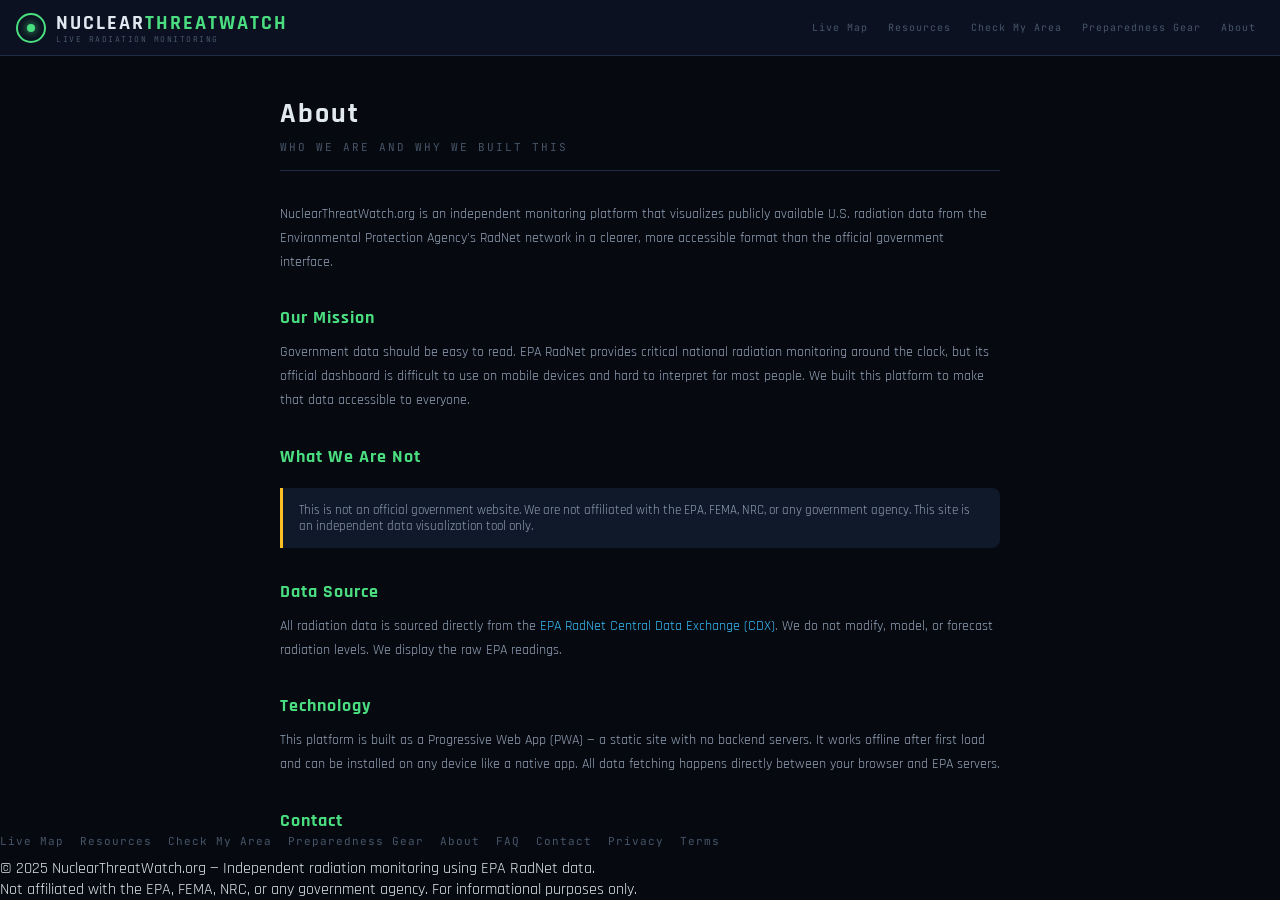
<file: pages/about.html>
<!DOCTYPE html>
<html lang="en">
<head>
  <meta charset="UTF-8"/>
  <meta name="viewport" content="width=device-width, initial-scale=1.0"/>
  <meta name="theme-color" content="#060a10"/>
  <title>About — NuclearThreatWatch.org</title>
  <link rel="manifest" href="../manifest.json"/>
  <link rel="stylesheet" href="../assets/css/style.css"/>
  <link rel="icon" href="data:image/svg+xml,<svg xmlns='http://www.w3.org/2000/svg' viewBox='0 0 100 100'><circle cx='50' cy='50' r='40' fill='none' stroke='%234ade80' stroke-width='8'/><circle cx='50' cy='50' r='10' fill='%234ade80'/></svg>"/>
</head>
<body>
<nav id="topnav" role="navigation">
  <a href="../index.html" class="logo-wrap">
    <div class="logo-ring"></div>
    <div><div class="logo-text">NUCLEAR<span>THREATWATCH</span></div><div class="logo-sub">Live Radiation Monitoring</div></div>
  </a>
  <div class="nav-links">
    <a href="../index.html" class="nav-link">Live Map</a>
    <a href="../resources.html" class="nav-link">Resources</a>
    <a href="../check-your-area.html" class="nav-link">Check My Area</a>
    <a href="../preparedness-gear.html" class="nav-link">Preparedness Gear</a>
    <a href="../pages/about.html" class="nav-link">About</a>
  </div>
</nav>

<!-- AD ZONE 1: 728x90 leaderboard above fold — activate after AdSense approval -->
<div class="ad-zone ad-leaderboard" id="ad-top" style="display:none;">
  <!-- PASTE ADSENSE 728x90 CODE HERE -->
</div>
<main class="content-page">
  <h1>About</h1>
  <div class="page-sub">Who we are and why we built this</div>
  <p>NuclearThreatWatch.org is an independent monitoring platform that visualizes publicly available U.S. radiation data from the Environmental Protection Agency's RadNet network in a clearer, more accessible format than the official government interface.</p>

  <h2>Our Mission</h2>
<!-- AD ZONE 2: 336x280 rectangle mid-content — activate after AdSense approval -->
<div class="ad-zone ad-rectangle" id="ad-mid" style="display:none;">
  <!-- PASTE ADSENSE 336x280 CODE HERE -->
</div>

  <p>Government data should be easy to read. EPA RadNet provides critical national radiation monitoring around the clock, but its official dashboard is difficult to use on mobile devices and hard to interpret for most people. We built this platform to make that data accessible to everyone.</p>

  <h2>What We Are Not</h2>
  <div class="callout warn">
    This is not an official government website. We are not affiliated with the EPA, FEMA, NRC, or any government agency. This site is an independent data visualization tool only.
  </div>

  <h2>Data Source</h2>
  <p>All radiation data is sourced directly from the <a href="https://www.epa.gov/radnet" target="_blank" rel="noopener">EPA RadNet Central Data Exchange (CDX)</a>. We do not modify, model, or forecast radiation levels. We display the raw EPA readings.</p>

  <h2>Technology</h2>
  <p>This platform is built as a Progressive Web App (PWA) — a static site with no backend servers. It works offline after first load and can be installed on any device like a native app. All data fetching happens directly between your browser and EPA servers.</p>

  <h2>Contact</h2>
  <p>For questions or support, visit our <a href="support.html">Support page</a> or use the <a href="contact.html">Contact form</a>.</p>
  </main>

<!-- AD ZONE 3: 728x90 leaderboard footer — activate after AdSense approval -->
<div class="ad-zone ad-leaderboard" id="ad-footer" style="display:none;">
  <!-- PASTE ADSENSE 728x90 CODE HERE -->
</div>

<footer class="site-footer">
  <div class="footer-links">
    <a href="../index.html">Live Map</a>
    <a href="../resources.html">Resources</a>
    <a href="../check-your-area.html">Check My Area</a>
    <a href="../preparedness-gear.html">Preparedness Gear</a>
    <a href="../pages/about.html">About</a>
    <a href="../pages/faq.html">FAQ</a>
    <a href="../pages/contact.html">Contact</a>
    <a href="../pages/privacy.html">Privacy</a>
    <a href="../pages/terms.html">Terms</a>
  </div>
  <div class="footer-legal">
    &copy; 2025 NuclearThreatWatch.org — Independent radiation monitoring using EPA RadNet data.<br>
    Not affiliated with the EPA, FEMA, NRC, or any government agency. For informational purposes only.
  </div>
</footer>
</body>
</html>
</file>
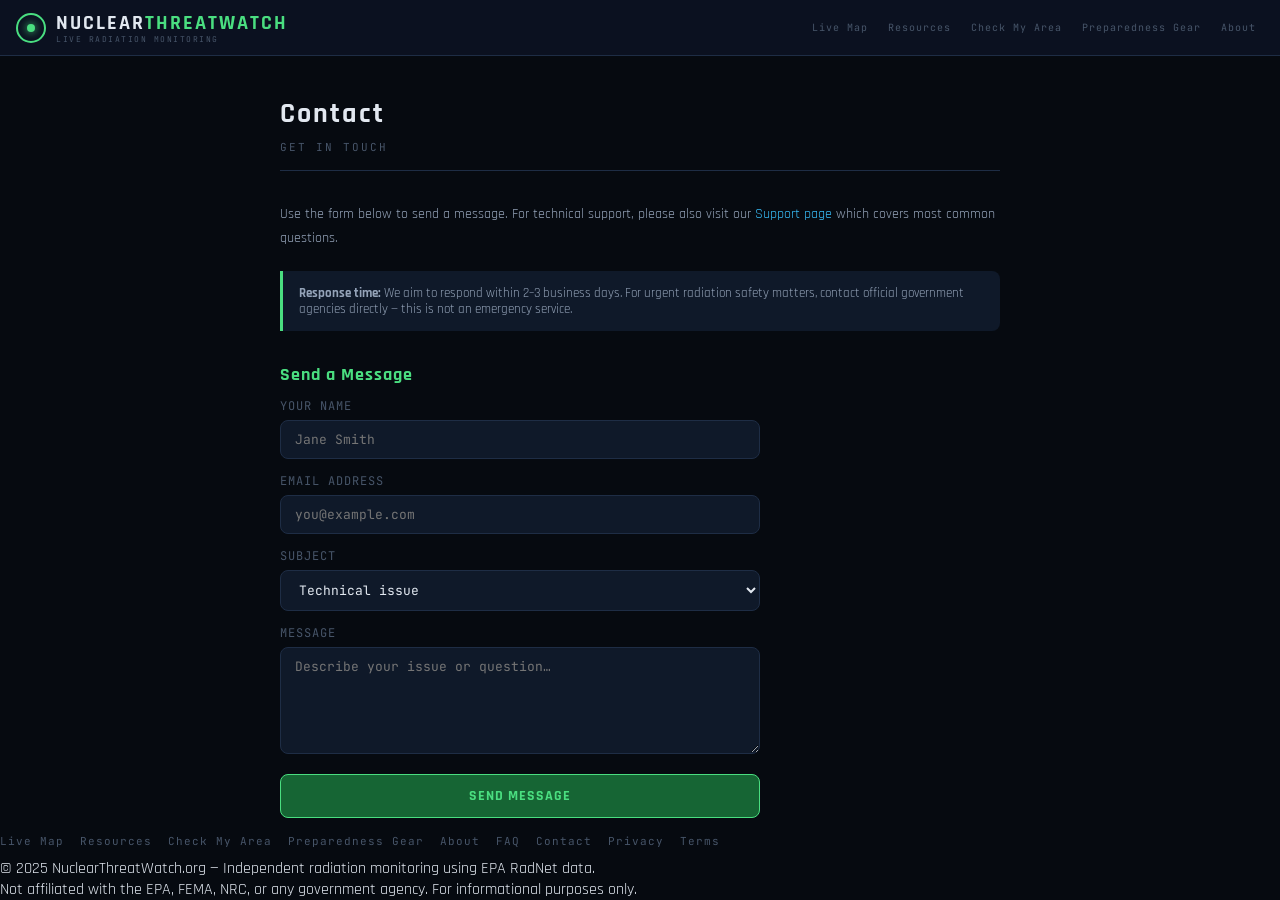
<file: pages/contact.html>
<!DOCTYPE html>
<html lang="en">
<head>
  <meta charset="UTF-8"/>
  <meta name="viewport" content="width=device-width, initial-scale=1.0"/>
  <meta name="theme-color" content="#060a10"/>
  <title>Contact — NuclearThreatWatch.org</title>
  <link rel="manifest" href="../manifest.json"/>
  <link rel="stylesheet" href="../assets/css/style.css"/>
  <link rel="icon" href="data:image/svg+xml,<svg xmlns='http://www.w3.org/2000/svg' viewBox='0 0 100 100'><circle cx='50' cy='50' r='40' fill='none' stroke='%234ade80' stroke-width='8'/><circle cx='50' cy='50' r='10' fill='%234ade80'/></svg>"/>
</head>
<body>
<nav id="topnav" role="navigation">
  <a href="../index.html" class="logo-wrap">
    <div class="logo-ring"></div>
    <div><div class="logo-text">NUCLEAR<span>THREATWATCH</span></div><div class="logo-sub">Live Radiation Monitoring</div></div>
  </a>
  <div class="nav-links">
    <a href="../index.html" class="nav-link">Live Map</a>
    <a href="../resources.html" class="nav-link">Resources</a>
    <a href="../check-your-area.html" class="nav-link">Check My Area</a>
    <a href="../preparedness-gear.html" class="nav-link">Preparedness Gear</a>
    <a href="../pages/about.html" class="nav-link">About</a>
  </div>
</nav>

<!-- AD ZONE 1: 728x90 leaderboard above fold — activate after AdSense approval -->
<div class="ad-zone ad-leaderboard" id="ad-top" style="display:none;">
  <!-- PASTE ADSENSE 728x90 CODE HERE -->
</div>
<main class="content-page">
  <h1>Contact</h1>
  <div class="page-sub">Get in touch</div>
  <p>Use the form below to send a message. For technical support, please also visit our <a href="support.html">Support page</a> which covers most common questions.</p>

  <div class="callout">
    <strong>Response time:</strong> We aim to respond within 2–3 business days. For urgent radiation safety matters, contact official government agencies directly — this is not an emergency service.
  </div>

  <h2>Send a Message</h2>
<!-- AD ZONE 2: 336x280 rectangle mid-content — activate after AdSense approval -->
<div class="ad-zone ad-rectangle" id="ad-mid" style="display:none;">
  <!-- PASTE ADSENSE 336x280 CODE HERE -->
</div>

  <form action="https://formspree.io/f/YOUR_FORM_ID" method="POST" style="display:flex;flex-direction:column;gap:14px;max-width:480px;">
    <div>
      <label style="display:block;font-size:12px;letter-spacing:1px;color:var(--text-dim);margin-bottom:6px;font-family:var(--font-data);">YOUR NAME</label>
      <input type="text" name="name" required style="width:100%;background:var(--bg-card);border:1px solid var(--border);border-radius:var(--radius);color:var(--text);font-family:var(--font-data);font-size:13px;padding:10px 14px;outline:none;" placeholder="Jane Smith"/>
    </div>
    <div>
      <label style="display:block;font-size:12px;letter-spacing:1px;color:var(--text-dim);margin-bottom:6px;font-family:var(--font-data);">EMAIL ADDRESS</label>
      <input type="email" name="email" required style="width:100%;background:var(--bg-card);border:1px solid var(--border);border-radius:var(--radius);color:var(--text);font-family:var(--font-data);font-size:13px;padding:10px 14px;outline:none;" placeholder="you@example.com"/>
    </div>
    <div>
      <label style="display:block;font-size:12px;letter-spacing:1px;color:var(--text-dim);margin-bottom:6px;font-family:var(--font-data);">SUBJECT</label>
      <select name="subject" style="width:100%;background:var(--bg-card);border:1px solid var(--border);border-radius:var(--radius);color:var(--text);font-family:var(--font-data);font-size:13px;padding:10px 14px;outline:none;">
        <option>Technical issue</option>
        <option>Data question</option>
        <option>Advertising inquiry</option>
        <option>Other</option>
      </select>
    </div>
    <div>
      <label style="display:block;font-size:12px;letter-spacing:1px;color:var(--text-dim);margin-bottom:6px;font-family:var(--font-data);">MESSAGE</label>
      <textarea name="message" required rows="5" style="width:100%;background:var(--bg-card);border:1px solid var(--border);border-radius:var(--radius);color:var(--text);font-family:var(--font-data);font-size:13px;padding:10px 14px;outline:none;resize:vertical;" placeholder="Describe your issue or question…"></textarea>
    </div>
    <button type="submit" style="background:var(--green-dim);color:var(--green);border:1px solid var(--green);border-radius:var(--radius);padding:12px 20px;font-family:var(--font-ui);font-size:14px;font-weight:700;letter-spacing:1px;cursor:pointer;">SEND MESSAGE</button>
  </form>
  <p style="margin-top:16px;font-size:12px;color:var(--text-dim);">
    Contact form powered by <a href="https://formspree.io" target="_blank" rel="noopener">Formspree</a> (free tier). Replace <code>YOUR_FORM_ID</code> in the HTML with your Formspree form ID.
  </p>

  <h2>Official Emergency Resources</h2>
  <p>For radiation emergencies, contact official agencies directly:</p>
  <ul>
    <li><strong>Emergency:</strong> Call 911</li>
    <li><strong>FEMA:</strong> <a href="https://www.fema.gov" target="_blank" rel="noopener">fema.gov</a></li>
    <li><strong>EPA RadNet:</strong> <a href="https://www.epa.gov/radnet" target="_blank" rel="noopener">epa.gov/radnet</a></li>
    <li><strong>NRC:</strong> <a href="https://www.nrc.gov" target="_blank" rel="noopener">nrc.gov</a></li>
  </ul>
  </main>

<!-- AD ZONE 3: 728x90 leaderboard footer — activate after AdSense approval -->
<div class="ad-zone ad-leaderboard" id="ad-footer" style="display:none;">
  <!-- PASTE ADSENSE 728x90 CODE HERE -->
</div>

<footer class="site-footer">
  <div class="footer-links">
    <a href="../index.html">Live Map</a>
    <a href="../resources.html">Resources</a>
    <a href="../check-your-area.html">Check My Area</a>
    <a href="../preparedness-gear.html">Preparedness Gear</a>
    <a href="../pages/about.html">About</a>
    <a href="../pages/faq.html">FAQ</a>
    <a href="../pages/contact.html">Contact</a>
    <a href="../pages/privacy.html">Privacy</a>
    <a href="../pages/terms.html">Terms</a>
  </div>
  <div class="footer-legal">
    &copy; 2025 NuclearThreatWatch.org — Independent radiation monitoring using EPA RadNet data.<br>
    Not affiliated with the EPA, FEMA, NRC, or any government agency. For informational purposes only.
  </div>
</footer>
</body>
</html>
</file>
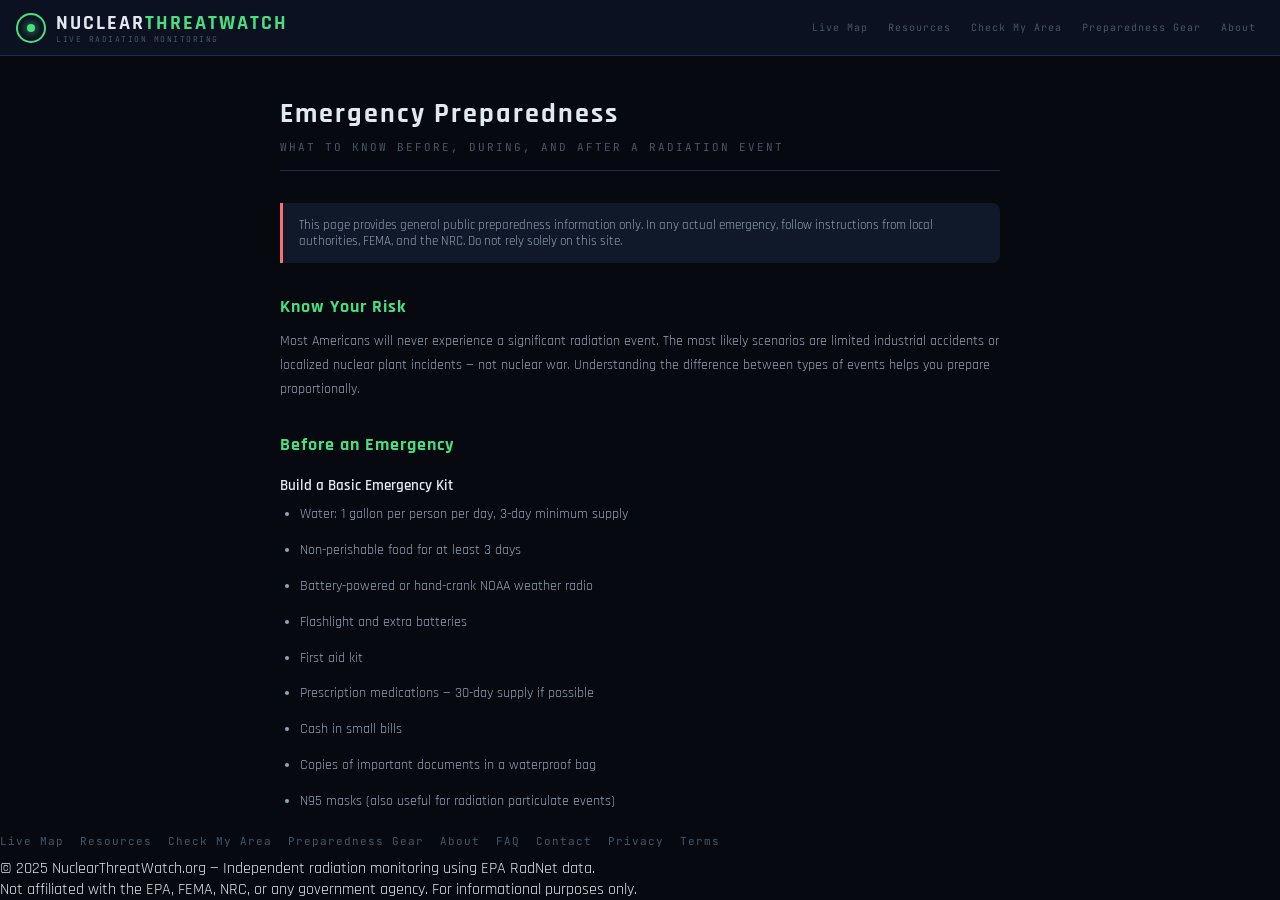
<file: pages/emergency-preparedness.html>
<!DOCTYPE html>
<html lang="en">
<head>
  <meta charset="UTF-8"/>
  <meta name="viewport" content="width=device-width, initial-scale=1.0"/>
  <meta name="theme-color" content="#060a10"/>
  <title>Emergency Preparedness — NuclearThreatWatch.org</title>
  <link rel="manifest" href="../manifest.json"/>
  <link rel="stylesheet" href="../assets/css/style.css"/>
  <link rel="icon" href="data:image/svg+xml,<svg xmlns='http://www.w3.org/2000/svg' viewBox='0 0 100 100'><circle cx='50' cy='50' r='40' fill='none' stroke='%234ade80' stroke-width='8'/><circle cx='50' cy='50' r='10' fill='%234ade80'/></svg>"/>
</head>
<body>
<nav id="topnav" role="navigation">
  <a href="../index.html" class="logo-wrap">
    <div class="logo-ring"></div>
    <div><div class="logo-text">NUCLEAR<span>THREATWATCH</span></div><div class="logo-sub">Live Radiation Monitoring</div></div>
  </a>
  <div class="nav-links">
    <a href="../index.html" class="nav-link">Live Map</a>
    <a href="../resources.html" class="nav-link">Resources</a>
    <a href="../check-your-area.html" class="nav-link">Check My Area</a>
    <a href="../preparedness-gear.html" class="nav-link">Preparedness Gear</a>
    <a href="../pages/about.html" class="nav-link">About</a>
  </div>
</nav>

<!-- AD ZONE 1: 728x90 leaderboard above fold — activate after AdSense approval -->
<div class="ad-zone ad-leaderboard" id="ad-top" style="display:none;">
  <!-- PASTE ADSENSE 728x90 CODE HERE -->
</div>
<main class="content-page">
  <h1>Emergency Preparedness</h1>
  <div class="page-sub">What to know before, during, and after a radiation event</div>
  <div class="callout danger">
    This page provides general public preparedness information only. In any actual emergency, follow instructions from local authorities, FEMA, and the NRC. Do not rely solely on this site.
  </div>

  <h2>Know Your Risk</h2>
<!-- AD ZONE 2: 336x280 rectangle mid-content — activate after AdSense approval -->
<div class="ad-zone ad-rectangle" id="ad-mid" style="display:none;">
  <!-- PASTE ADSENSE 336x280 CODE HERE -->
</div>

  <p>Most Americans will never experience a significant radiation event. The most likely scenarios are limited industrial accidents or localized nuclear plant incidents — not nuclear war. Understanding the difference between types of events helps you prepare proportionally.</p>

  <h2>Before an Emergency</h2>
  <h3>Build a Basic Emergency Kit</h3>
  <ul>
    <li>Water: 1 gallon per person per day, 3-day minimum supply</li>
    <li>Non-perishable food for at least 3 days</li>
    <li>Battery-powered or hand-crank NOAA weather radio</li>
    <li>Flashlight and extra batteries</li>
    <li>First aid kit</li>
    <li>Prescription medications — 30-day supply if possible</li>
    <li>Cash in small bills</li>
    <li>Copies of important documents in a waterproof bag</li>
    <li>N95 masks (also useful for radiation particulate events)</li>
  </ul>

  <h3>Know Your Local Plans</h3>
  <p>Find out if you live within 10 miles of a nuclear power plant. If so, your local emergency management agency has a specific Emergency Planning Zone (EPZ) plan. Contact them to understand evacuation routes and shelter-in-place guidance.</p>

  <h2>During a Radiation Event</h2>
  <h3>Get Inside</h3>
  <p>The most important protective action is getting inside a solid building. Brick, concrete, and underground locations provide the most shielding. A basement reduces exposure by approximately 10x compared to being outside.</p>

  <h3>Stay Inside</h3>
  <p>Close all windows, doors, and fireplace dampers. Turn off fans, air conditioning, and heating systems that draw in outside air. Move to an inner room away from windows.</p>

  <h3>Stay Tuned</h3>
  <p>Monitor official sources: local radio/TV, FEMA Wireless Emergency Alerts, and NOAA weather radio. Do not leave shelter until authorities say it is safe.</p>

  <h2>Potassium Iodide (KI)</h2>
  <p>KI tablets protect the thyroid gland from radioactive iodine specifically. They do NOT protect against all radiation. Only take KI if directed by public health officials. Pre-purchasing without guidance is not recommended for most people.</p>

  <h2>Official Emergency Resources</h2>
  <ul>
    <li><a href="https://www.ready.gov/nuclear-explosion" target="_blank" rel="noopener">FEMA — Nuclear Explosion Preparedness</a></li>
    <li><a href="https://www.nrc.gov/about-nrc/emerg-preparedness.html" target="_blank" rel="noopener">NRC — Emergency Preparedness</a></li>
    <li><a href="https://www.cdc.gov/niosh/topics/emres/radiationemergency.html" target="_blank" rel="noopener">CDC — Radiation Emergencies</a></li>
    <li><a href="https://www.epa.gov/radiation/protecting-yourself-radiation" target="_blank" rel="noopener">EPA — Protecting Yourself from Radiation</a></li>
  </ul>
  </main>

<!-- AD ZONE 3: 728x90 leaderboard footer — activate after AdSense approval -->
<div class="ad-zone ad-leaderboard" id="ad-footer" style="display:none;">
  <!-- PASTE ADSENSE 728x90 CODE HERE -->
</div>

<footer class="site-footer">
  <div class="footer-links">
    <a href="../index.html">Live Map</a>
    <a href="../resources.html">Resources</a>
    <a href="../check-your-area.html">Check My Area</a>
    <a href="../preparedness-gear.html">Preparedness Gear</a>
    <a href="../pages/about.html">About</a>
    <a href="../pages/faq.html">FAQ</a>
    <a href="../pages/contact.html">Contact</a>
    <a href="../pages/privacy.html">Privacy</a>
    <a href="../pages/terms.html">Terms</a>
  </div>
  <div class="footer-legal">
    &copy; 2025 NuclearThreatWatch.org — Independent radiation monitoring using EPA RadNet data.<br>
    Not affiliated with the EPA, FEMA, NRC, or any government agency. For informational purposes only.
  </div>
</footer>
</body>
</html>
</file>
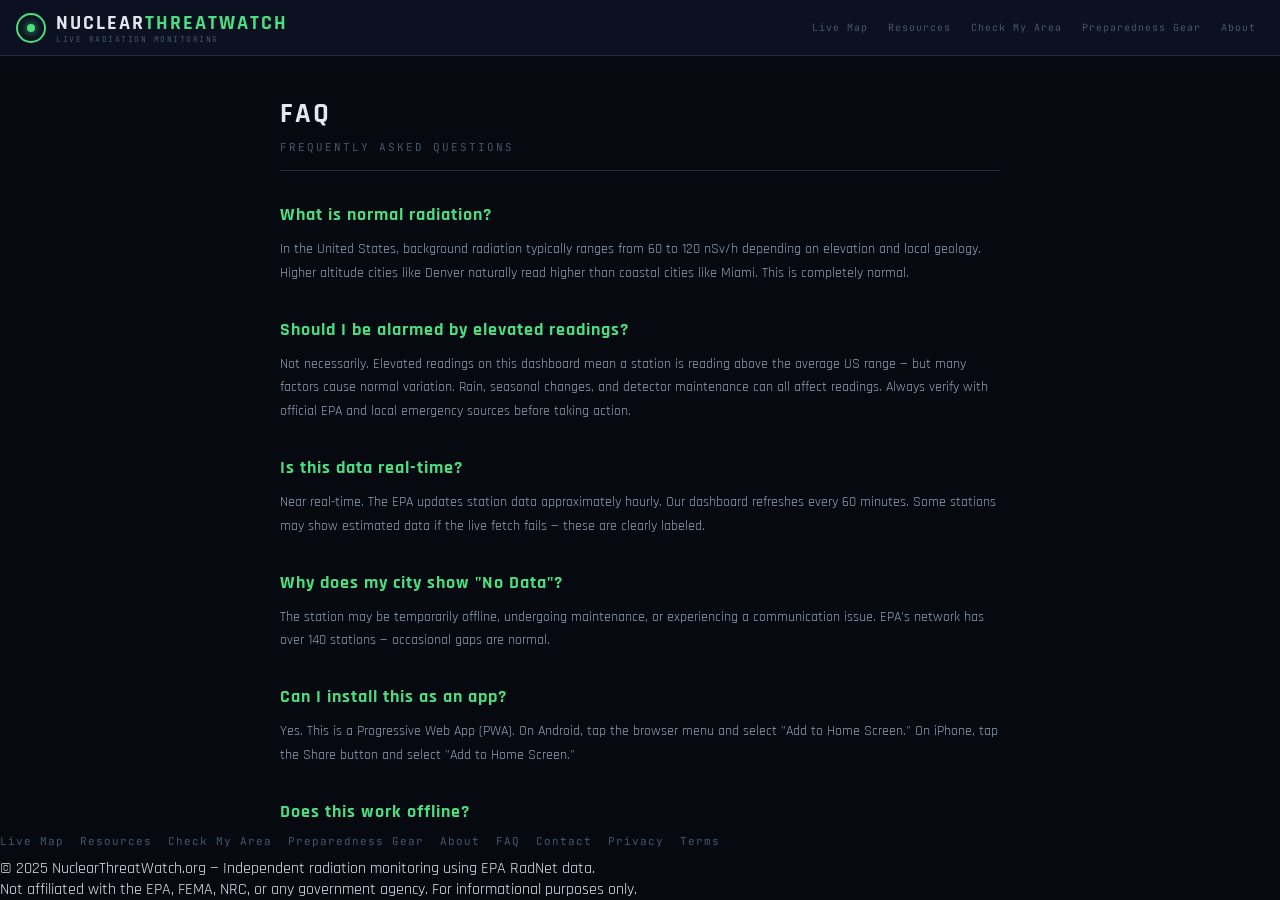
<file: pages/faq.html>
<!DOCTYPE html>
<html lang="en">
<head>
  <meta charset="UTF-8"/>
  <meta name="viewport" content="width=device-width, initial-scale=1.0"/>
  <meta name="theme-color" content="#060a10"/>
  <title>FAQ — NuclearThreatWatch.org</title>
  <link rel="manifest" href="../manifest.json"/>
  <link rel="stylesheet" href="../assets/css/style.css"/>
  <link rel="icon" href="data:image/svg+xml,<svg xmlns='http://www.w3.org/2000/svg' viewBox='0 0 100 100'><circle cx='50' cy='50' r='40' fill='none' stroke='%234ade80' stroke-width='8'/><circle cx='50' cy='50' r='10' fill='%234ade80'/></svg>"/>
</head>
<body>
<nav id="topnav" role="navigation">
  <a href="../index.html" class="logo-wrap">
    <div class="logo-ring"></div>
    <div><div class="logo-text">NUCLEAR<span>THREATWATCH</span></div><div class="logo-sub">Live Radiation Monitoring</div></div>
  </a>
  <div class="nav-links">
    <a href="../index.html" class="nav-link">Live Map</a>
    <a href="../resources.html" class="nav-link">Resources</a>
    <a href="../check-your-area.html" class="nav-link">Check My Area</a>
    <a href="../preparedness-gear.html" class="nav-link">Preparedness Gear</a>
    <a href="../pages/about.html" class="nav-link">About</a>
  </div>
</nav>

<!-- AD ZONE 1: 728x90 leaderboard above fold — activate after AdSense approval -->
<div class="ad-zone ad-leaderboard" id="ad-top" style="display:none;">
  <!-- PASTE ADSENSE 728x90 CODE HERE -->
</div>
<main class="content-page">
  <h1>FAQ</h1>
  <div class="page-sub">Frequently asked questions</div>
  <h2>What is normal radiation?</h2>
<!-- AD ZONE 2: 336x280 rectangle mid-content — activate after AdSense approval -->
<div class="ad-zone ad-rectangle" id="ad-mid" style="display:none;">
  <!-- PASTE ADSENSE 336x280 CODE HERE -->
</div>

  <p>In the United States, background radiation typically ranges from 60 to 120 nSv/h depending on elevation and local geology. Higher altitude cities like Denver naturally read higher than coastal cities like Miami. This is completely normal.</p>

  <h2>Should I be alarmed by elevated readings?</h2>
  <p>Not necessarily. Elevated readings on this dashboard mean a station is reading above the average US range — but many factors cause normal variation. Rain, seasonal changes, and detector maintenance can all affect readings. Always verify with official EPA and local emergency sources before taking action.</p>

  <h2>Is this data real-time?</h2>
  <p>Near real-time. The EPA updates station data approximately hourly. Our dashboard refreshes every 60 minutes. Some stations may show estimated data if the live fetch fails — these are clearly labeled.</p>

  <h2>Why does my city show "No Data"?</h2>
  <p>The station may be temporarily offline, undergoing maintenance, or experiencing a communication issue. EPA's network has over 140 stations — occasional gaps are normal.</p>

  <h2>Can I install this as an app?</h2>
  <p>Yes. This is a Progressive Web App (PWA). On Android, tap the browser menu and select "Add to Home Screen." On iPhone, tap the Share button and select "Add to Home Screen."</p>

  <h2>Does this work offline?</h2>
  <p>The app shell loads offline after first visit. Live radiation data requires an internet connection to fetch from EPA servers.</p>

  <h2>Is this an official government site?</h2>
  <p>No. This is an independent platform that visualizes publicly available EPA data. For official information, visit <a href="https://www.epa.gov/radnet" target="_blank" rel="noopener">epa.gov/radnet</a>.</p>

  <h2>How do I report a problem?</h2>
  <p>Visit our <a href="support.html">Support page</a> or use the <a href="contact.html">Contact form</a>.</p>
  </main>

<!-- AD ZONE 3: 728x90 leaderboard footer — activate after AdSense approval -->
<div class="ad-zone ad-leaderboard" id="ad-footer" style="display:none;">
  <!-- PASTE ADSENSE 728x90 CODE HERE -->
</div>

<footer class="site-footer">
  <div class="footer-links">
    <a href="../index.html">Live Map</a>
    <a href="../resources.html">Resources</a>
    <a href="../check-your-area.html">Check My Area</a>
    <a href="../preparedness-gear.html">Preparedness Gear</a>
    <a href="../pages/about.html">About</a>
    <a href="../pages/faq.html">FAQ</a>
    <a href="../pages/contact.html">Contact</a>
    <a href="../pages/privacy.html">Privacy</a>
    <a href="../pages/terms.html">Terms</a>
  </div>
  <div class="footer-legal">
    &copy; 2025 NuclearThreatWatch.org — Independent radiation monitoring using EPA RadNet data.<br>
    Not affiliated with the EPA, FEMA, NRC, or any government agency. For informational purposes only.
  </div>
</footer>
</body>
</html>
</file>
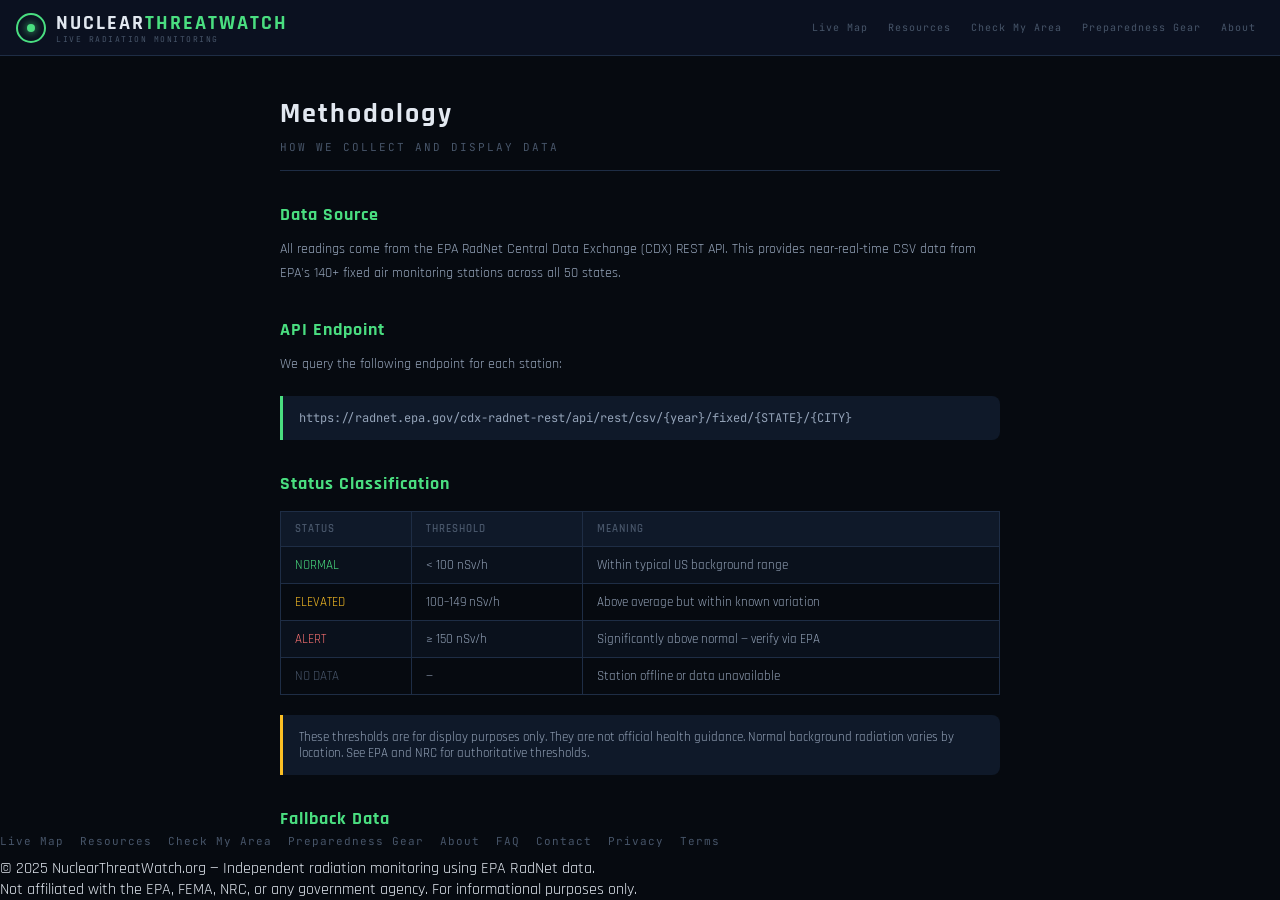
<file: pages/methodology.html>
<!DOCTYPE html>
<html lang="en">
<head>
  <meta charset="UTF-8"/>
  <meta name="viewport" content="width=device-width, initial-scale=1.0"/>
  <meta name="theme-color" content="#060a10"/>
  <title>Methodology — NuclearThreatWatch.org</title>
  <link rel="manifest" href="../manifest.json"/>
  <link rel="stylesheet" href="../assets/css/style.css"/>
  <link rel="icon" href="data:image/svg+xml,<svg xmlns='http://www.w3.org/2000/svg' viewBox='0 0 100 100'><circle cx='50' cy='50' r='40' fill='none' stroke='%234ade80' stroke-width='8'/><circle cx='50' cy='50' r='10' fill='%234ade80'/></svg>"/>
</head>
<body>
<nav id="topnav" role="navigation">
  <a href="../index.html" class="logo-wrap">
    <div class="logo-ring"></div>
    <div><div class="logo-text">NUCLEAR<span>THREATWATCH</span></div><div class="logo-sub">Live Radiation Monitoring</div></div>
  </a>
  <div class="nav-links">
    <a href="../index.html" class="nav-link">Live Map</a>
    <a href="../resources.html" class="nav-link">Resources</a>
    <a href="../check-your-area.html" class="nav-link">Check My Area</a>
    <a href="../preparedness-gear.html" class="nav-link">Preparedness Gear</a>
    <a href="../pages/about.html" class="nav-link">About</a>
  </div>
</nav>

<!-- AD ZONE 1: 728x90 leaderboard above fold — activate after AdSense approval -->
<div class="ad-zone ad-leaderboard" id="ad-top" style="display:none;">
  <!-- PASTE ADSENSE 728x90 CODE HERE -->
</div>
<main class="content-page">
  <h1>Methodology</h1>
  <div class="page-sub">How we collect and display data</div>
  <h2>Data Source</h2>
<!-- AD ZONE 2: 336x280 rectangle mid-content — activate after AdSense approval -->
<div class="ad-zone ad-rectangle" id="ad-mid" style="display:none;">
  <!-- PASTE ADSENSE 336x280 CODE HERE -->
</div>

  <p>All readings come from the EPA RadNet Central Data Exchange (CDX) REST API. This provides near-real-time CSV data from EPA's 140+ fixed air monitoring stations across all 50 states.</p>

  <h2>API Endpoint</h2>
  <p>We query the following endpoint for each station:</p>
  <div class="callout">
    <code style="font-family:var(--font-data);font-size:12px;">
    https://radnet.epa.gov/cdx-radnet-rest/api/rest/csv/{year}/fixed/{STATE}/{CITY}
    </code>
  </div>

  <h2>Status Classification</h2>
  <table>
    <tr><th>Status</th><th>Threshold</th><th>Meaning</th></tr>
    <tr><td style="color:var(--green)">NORMAL</td><td>&lt; 100 nSv/h</td><td>Within typical US background range</td></tr>
    <tr><td style="color:var(--amber)">ELEVATED</td><td>100–149 nSv/h</td><td>Above average but within known variation</td></tr>
    <tr><td style="color:var(--red)">ALERT</td><td>≥ 150 nSv/h</td><td>Significantly above normal — verify via EPA</td></tr>
    <tr><td style="color:var(--muted)">NO DATA</td><td>—</td><td>Station offline or data unavailable</td></tr>
  </table>
  <div class="callout warn">These thresholds are for display purposes only. They are not official health guidance. Normal background radiation varies by location. See EPA and NRC for authoritative thresholds.</div>

  <h2>Fallback Data</h2>
  <p>When a live EPA fetch fails (network timeout, station offline, CORS restriction), the platform displays an estimated reading based on historical baseline values for that region. Estimated readings are clearly labeled.</p>

  <h2>Refresh Rate</h2>
  <p>The dashboard automatically refreshes data every 60 minutes. EPA typically updates station readings hourly.</p>

  <h2>Units</h2>
  <p><strong>nSv/h</strong> — nanosieverts per hour. The standard unit for ambient gamma radiation dose rate. Typical US background is 60–120 nSv/h depending on elevation and geology.</p>
  <p><strong>CPM</strong> — counts per minute. Raw gamma particle detection count from the monitor sensor.</p>
  </main>

<!-- AD ZONE 3: 728x90 leaderboard footer — activate after AdSense approval -->
<div class="ad-zone ad-leaderboard" id="ad-footer" style="display:none;">
  <!-- PASTE ADSENSE 728x90 CODE HERE -->
</div>

<footer class="site-footer">
  <div class="footer-links">
    <a href="../index.html">Live Map</a>
    <a href="../resources.html">Resources</a>
    <a href="../check-your-area.html">Check My Area</a>
    <a href="../preparedness-gear.html">Preparedness Gear</a>
    <a href="../pages/about.html">About</a>
    <a href="../pages/faq.html">FAQ</a>
    <a href="../pages/contact.html">Contact</a>
    <a href="../pages/privacy.html">Privacy</a>
    <a href="../pages/terms.html">Terms</a>
  </div>
  <div class="footer-legal">
    &copy; 2025 NuclearThreatWatch.org — Independent radiation monitoring using EPA RadNet data.<br>
    Not affiliated with the EPA, FEMA, NRC, or any government agency. For informational purposes only.
  </div>
</footer>
</body>
</html>
</file>
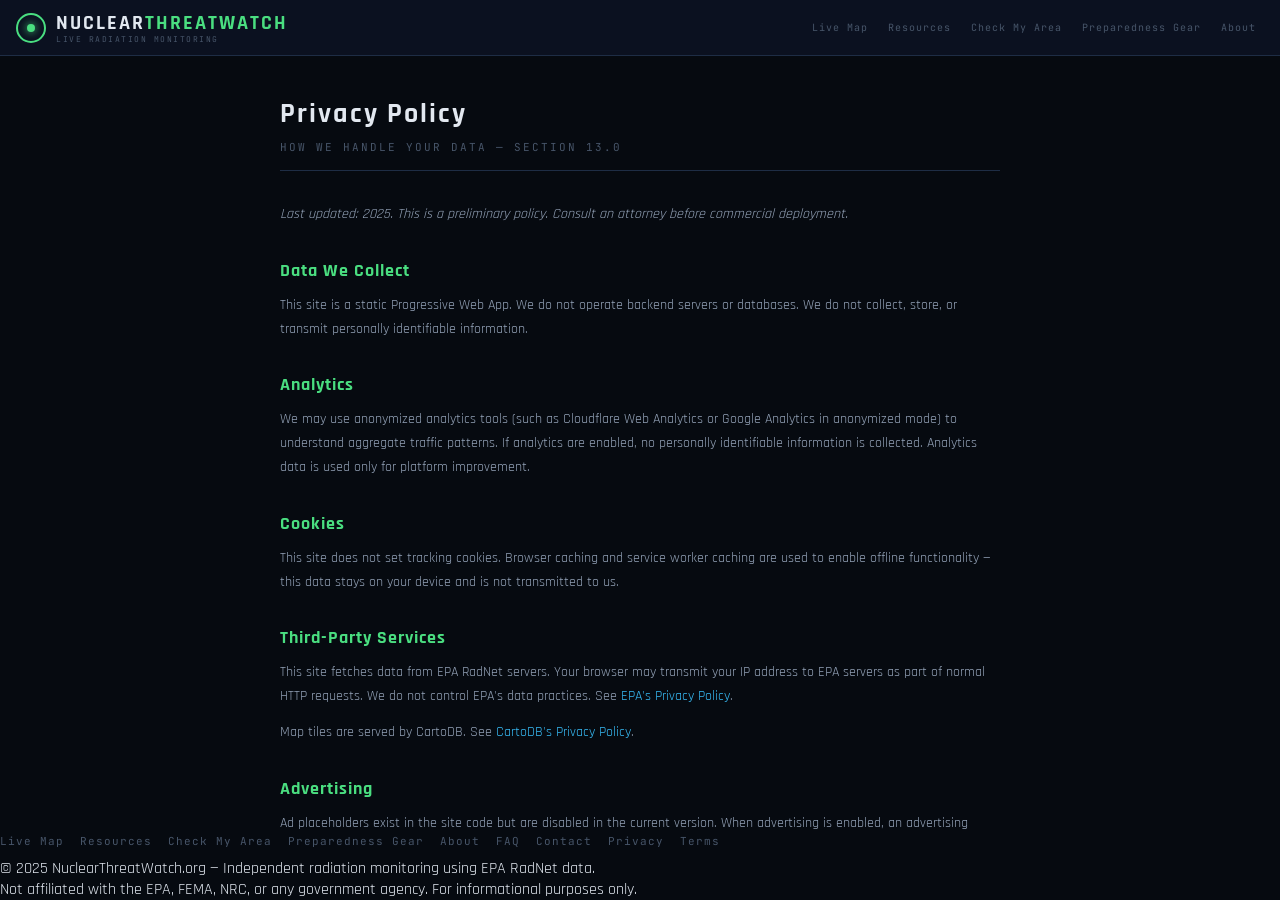
<file: pages/privacy.html>
<!DOCTYPE html>
<html lang="en">
<head>
  <meta charset="UTF-8"/>
  <meta name="viewport" content="width=device-width, initial-scale=1.0"/>
  <meta name="theme-color" content="#060a10"/>
  <title>Privacy Policy — NuclearThreatWatch.org</title>
  <link rel="manifest" href="../manifest.json"/>
  <link rel="stylesheet" href="../assets/css/style.css"/>
  <link rel="icon" href="data:image/svg+xml,<svg xmlns='http://www.w3.org/2000/svg' viewBox='0 0 100 100'><circle cx='50' cy='50' r='40' fill='none' stroke='%234ade80' stroke-width='8'/><circle cx='50' cy='50' r='10' fill='%234ade80'/></svg>"/>
</head>
<body>
<nav id="topnav" role="navigation">
  <a href="../index.html" class="logo-wrap">
    <div class="logo-ring"></div>
    <div><div class="logo-text">NUCLEAR<span>THREATWATCH</span></div><div class="logo-sub">Live Radiation Monitoring</div></div>
  </a>
  <div class="nav-links">
    <a href="../index.html" class="nav-link">Live Map</a>
    <a href="../resources.html" class="nav-link">Resources</a>
    <a href="../check-your-area.html" class="nav-link">Check My Area</a>
    <a href="../preparedness-gear.html" class="nav-link">Preparedness Gear</a>
    <a href="../pages/about.html" class="nav-link">About</a>
  </div>
</nav>

<!-- AD ZONE 1: 728x90 leaderboard above fold — activate after AdSense approval -->
<div class="ad-zone ad-leaderboard" id="ad-top" style="display:none;">
  <!-- PASTE ADSENSE 728x90 CODE HERE -->
</div>
<main class="content-page">
  <h1>Privacy Policy</h1>
  <div class="page-sub">How we handle your data — Section 13.0</div>
  <p><em>Last updated: 2025. This is a preliminary policy. Consult an attorney before commercial deployment.</em></p>

  <h2>Data We Collect</h2>
<!-- AD ZONE 2: 336x280 rectangle mid-content — activate after AdSense approval -->
<div class="ad-zone ad-rectangle" id="ad-mid" style="display:none;">
  <!-- PASTE ADSENSE 336x280 CODE HERE -->
</div>

  <p>This site is a static Progressive Web App. We do not operate backend servers or databases. We do not collect, store, or transmit personally identifiable information.</p>

  <h2>Analytics</h2>
  <p>We may use anonymized analytics tools (such as Cloudflare Web Analytics or Google Analytics in anonymized mode) to understand aggregate traffic patterns. If analytics are enabled, no personally identifiable information is collected. Analytics data is used only for platform improvement.</p>

  <h2>Cookies</h2>
  <p>This site does not set tracking cookies. Browser caching and service worker caching are used to enable offline functionality — this data stays on your device and is not transmitted to us.</p>

  <h2>Third-Party Services</h2>
  <p>This site fetches data from EPA RadNet servers. Your browser may transmit your IP address to EPA servers as part of normal HTTP requests. We do not control EPA's data practices. See <a href="https://www.epa.gov/privacy" target="_blank" rel="noopener">EPA's Privacy Policy</a>.</p>
  <p>Map tiles are served by CartoDB. See <a href="https://carto.com/privacy/" target="_blank" rel="noopener">CartoDB's Privacy Policy</a>.</p>

  <h2>Advertising</h2>
  <p>Ad placeholders exist in the site code but are disabled in the current version. When advertising is enabled, an advertising disclosure will be added to this policy.</p>

  <h2>Children's Privacy</h2>
  <p>This site is not directed at children under 13. We do not knowingly collect information from children.</p>

  <h2>Changes</h2>
  <p>This policy may be updated. Continued use of the site after changes constitutes acceptance.</p>

  <h2>Contact</h2>
  <p>For privacy questions, use our <a href="contact.html">Contact page</a>.</p>
  </main>

<!-- AD ZONE 3: 728x90 leaderboard footer — activate after AdSense approval -->
<div class="ad-zone ad-leaderboard" id="ad-footer" style="display:none;">
  <!-- PASTE ADSENSE 728x90 CODE HERE -->
</div>

<footer class="site-footer">
  <div class="footer-links">
    <a href="../index.html">Live Map</a>
    <a href="../resources.html">Resources</a>
    <a href="../check-your-area.html">Check My Area</a>
    <a href="../preparedness-gear.html">Preparedness Gear</a>
    <a href="../pages/about.html">About</a>
    <a href="../pages/faq.html">FAQ</a>
    <a href="../pages/contact.html">Contact</a>
    <a href="../pages/privacy.html">Privacy</a>
    <a href="../pages/terms.html">Terms</a>
  </div>
  <div class="footer-legal">
    &copy; 2025 NuclearThreatWatch.org — Independent radiation monitoring using EPA RadNet data.<br>
    Not affiliated with the EPA, FEMA, NRC, or any government agency. For informational purposes only.
  </div>
</footer>
</body>
</html>
</file>
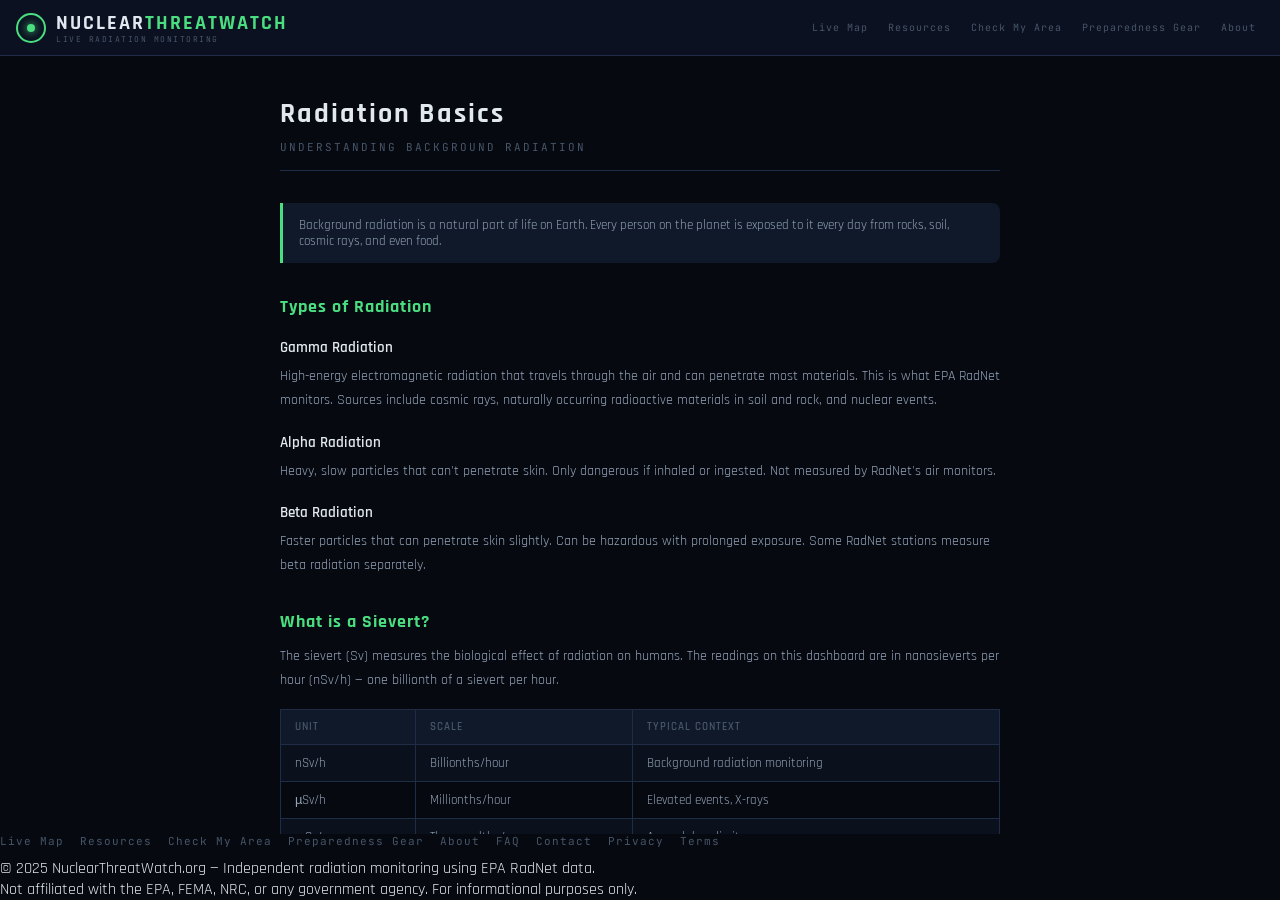
<file: pages/radiation-basics.html>
<!DOCTYPE html>
<html lang="en">
<head>
  <meta charset="UTF-8"/>
  <meta name="viewport" content="width=device-width, initial-scale=1.0"/>
  <meta name="theme-color" content="#060a10"/>
  <title>Radiation Basics — NuclearThreatWatch.org</title>
  <link rel="manifest" href="../manifest.json"/>
  <link rel="stylesheet" href="../assets/css/style.css"/>
  <link rel="icon" href="data:image/svg+xml,<svg xmlns='http://www.w3.org/2000/svg' viewBox='0 0 100 100'><circle cx='50' cy='50' r='40' fill='none' stroke='%234ade80' stroke-width='8'/><circle cx='50' cy='50' r='10' fill='%234ade80'/></svg>"/>
</head>
<body>
<nav id="topnav" role="navigation">
  <a href="../index.html" class="logo-wrap">
    <div class="logo-ring"></div>
    <div><div class="logo-text">NUCLEAR<span>THREATWATCH</span></div><div class="logo-sub">Live Radiation Monitoring</div></div>
  </a>
  <div class="nav-links">
    <a href="../index.html" class="nav-link">Live Map</a>
    <a href="../resources.html" class="nav-link">Resources</a>
    <a href="../check-your-area.html" class="nav-link">Check My Area</a>
    <a href="../preparedness-gear.html" class="nav-link">Preparedness Gear</a>
    <a href="../pages/about.html" class="nav-link">About</a>
  </div>
</nav>

<!-- AD ZONE 1: 728x90 leaderboard above fold — activate after AdSense approval -->
<div class="ad-zone ad-leaderboard" id="ad-top" style="display:none;">
  <!-- PASTE ADSENSE 728x90 CODE HERE -->
</div>
<main class="content-page">
  <h1>Radiation Basics</h1>
  <div class="page-sub">Understanding background radiation</div>
  <div class="callout">
    Background radiation is a natural part of life on Earth. Every person on the planet is exposed to it every day from rocks, soil, cosmic rays, and even food.
  </div>

  <h2>Types of Radiation</h2>
<!-- AD ZONE 2: 336x280 rectangle mid-content — activate after AdSense approval -->
<div class="ad-zone ad-rectangle" id="ad-mid" style="display:none;">
  <!-- PASTE ADSENSE 336x280 CODE HERE -->
</div>

  <h3>Gamma Radiation</h3>
  <p>High-energy electromagnetic radiation that travels through the air and can penetrate most materials. This is what EPA RadNet monitors. Sources include cosmic rays, naturally occurring radioactive materials in soil and rock, and nuclear events.</p>

  <h3>Alpha Radiation</h3>
  <p>Heavy, slow particles that can't penetrate skin. Only dangerous if inhaled or ingested. Not measured by RadNet's air monitors.</p>

  <h3>Beta Radiation</h3>
  <p>Faster particles that can penetrate skin slightly. Can be hazardous with prolonged exposure. Some RadNet stations measure beta radiation separately.</p>

  <h2>What is a Sievert?</h2>
  <p>The sievert (Sv) measures the biological effect of radiation on humans. The readings on this dashboard are in nanosieverts per hour (nSv/h) — one billionth of a sievert per hour.</p>

  <table>
    <tr><th>Unit</th><th>Scale</th><th>Typical Context</th></tr>
    <tr><td>nSv/h</td><td>Billionths/hour</td><td>Background radiation monitoring</td></tr>
    <tr><td>µSv/h</td><td>Millionths/hour</td><td>Elevated events, X-rays</td></tr>
    <tr><td>mSv/year</td><td>Thousandths/year</td><td>Annual dose limits</td></tr>
    <tr><td>Sv</td><td>Full sievert</td><td>Acute radiation exposure threshold</td></tr>
  </table>

  <h2>US Background Radiation by Region</h2>
  <table>
    <tr><th>Region</th><th>Typical Range</th><th>Reason</th></tr>
    <tr><td>Coastal (FL, LA, HI)</td><td>60–75 nSv/h</td><td>Low elevation, less cosmic radiation</td></tr>
    <tr><td>Midwest plains</td><td>75–95 nSv/h</td><td>Average elevation, natural uranium in soil</td></tr>
    <tr><td>Mountain West (CO, UT)</td><td>95–120 nSv/h</td><td>High altitude = more cosmic exposure</td></tr>
    <tr><td>Granite-rich areas</td><td>90–130 nSv/h</td><td>Natural radon from granite bedrock</td></tr>
  </table>

  <h2>Annual Dose Context</h2>
  <p>The average American receives about 6.2 mSv per year from all natural and artificial sources combined. Background radiation from the environment accounts for roughly half of that. A single chest X-ray is about 0.1 mSv.</p>

  <h2>Official Resources</h2>
  <ul>
    <li><a href="https://www.epa.gov/radnet" target="_blank" rel="noopener">EPA RadNet — official monitoring network</a></li>
    <li><a href="https://www.nrc.gov/about-nrc/radiation/health-effects.html" target="_blank" rel="noopener">NRC — Radiation and Health Effects</a></li>
    <li><a href="https://www.cdc.gov/niosh/topics/emres/radiationemergency.html" target="_blank" rel="noopener">CDC — Radiation Emergencies</a></li>
  </ul>
  </main>

<!-- AD ZONE 3: 728x90 leaderboard footer — activate after AdSense approval -->
<div class="ad-zone ad-leaderboard" id="ad-footer" style="display:none;">
  <!-- PASTE ADSENSE 728x90 CODE HERE -->
</div>

<footer class="site-footer">
  <div class="footer-links">
    <a href="../index.html">Live Map</a>
    <a href="../resources.html">Resources</a>
    <a href="../check-your-area.html">Check My Area</a>
    <a href="../preparedness-gear.html">Preparedness Gear</a>
    <a href="../pages/about.html">About</a>
    <a href="../pages/faq.html">FAQ</a>
    <a href="../pages/contact.html">Contact</a>
    <a href="../pages/privacy.html">Privacy</a>
    <a href="../pages/terms.html">Terms</a>
  </div>
  <div class="footer-legal">
    &copy; 2025 NuclearThreatWatch.org — Independent radiation monitoring using EPA RadNet data.<br>
    Not affiliated with the EPA, FEMA, NRC, or any government agency. For informational purposes only.
  </div>
</footer>
</body>
</html>
</file>
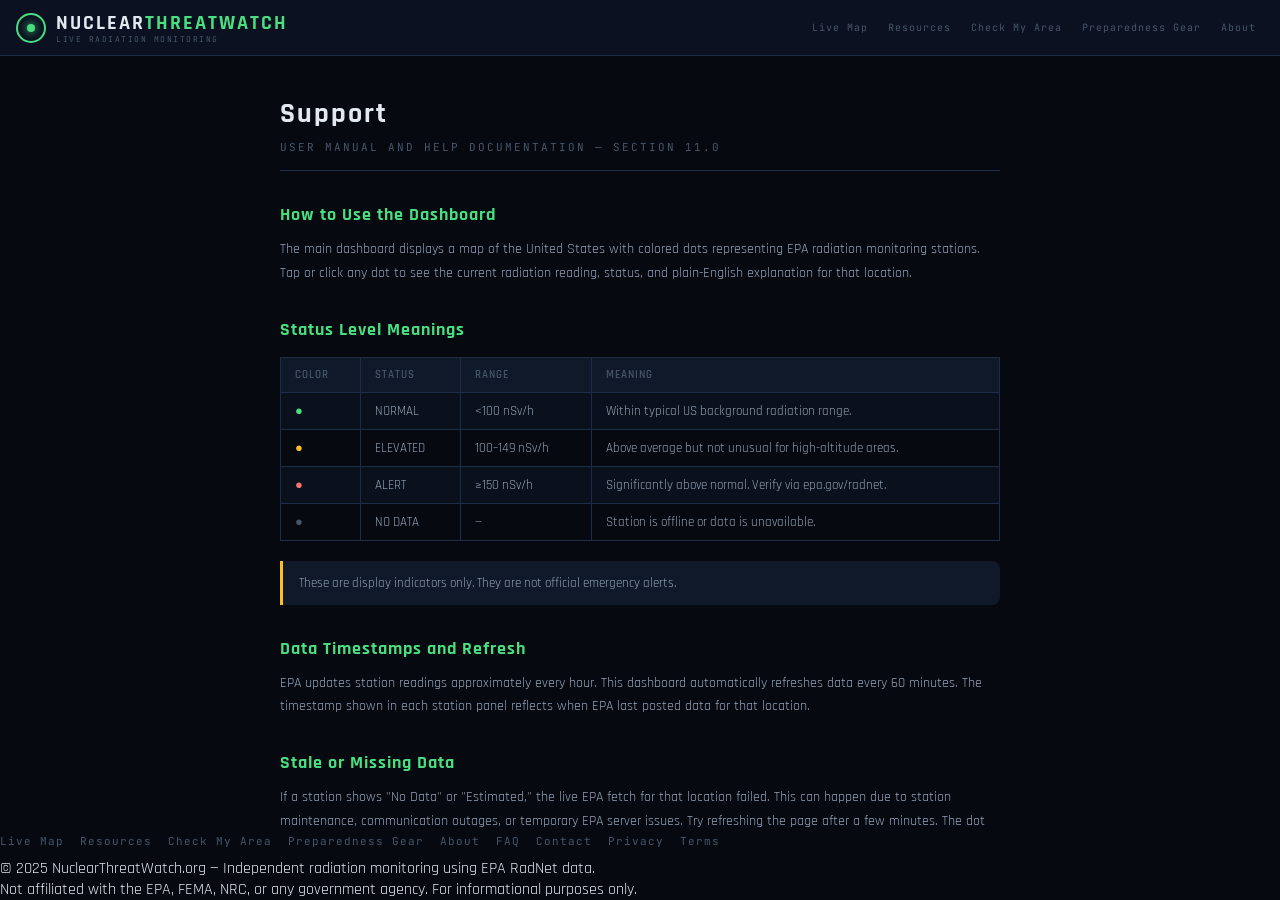
<file: pages/support.html>
<!DOCTYPE html>
<html lang="en">
<head>
  <meta charset="UTF-8"/>
  <meta name="viewport" content="width=device-width, initial-scale=1.0"/>
  <meta name="theme-color" content="#060a10"/>
  <title>Support — NuclearThreatWatch.org</title>
  <link rel="manifest" href="../manifest.json"/>
  <link rel="stylesheet" href="../assets/css/style.css"/>
  <link rel="icon" href="data:image/svg+xml,<svg xmlns='http://www.w3.org/2000/svg' viewBox='0 0 100 100'><circle cx='50' cy='50' r='40' fill='none' stroke='%234ade80' stroke-width='8'/><circle cx='50' cy='50' r='10' fill='%234ade80'/></svg>"/>
</head>
<body>
<nav id="topnav" role="navigation">
  <a href="../index.html" class="logo-wrap">
    <div class="logo-ring"></div>
    <div><div class="logo-text">NUCLEAR<span>THREATWATCH</span></div><div class="logo-sub">Live Radiation Monitoring</div></div>
  </a>
  <div class="nav-links">
    <a href="../index.html" class="nav-link">Live Map</a>
    <a href="../resources.html" class="nav-link">Resources</a>
    <a href="../check-your-area.html" class="nav-link">Check My Area</a>
    <a href="../preparedness-gear.html" class="nav-link">Preparedness Gear</a>
    <a href="../pages/about.html" class="nav-link">About</a>
  </div>
</nav>

<!-- AD ZONE 1: 728x90 leaderboard above fold — activate after AdSense approval -->
<div class="ad-zone ad-leaderboard" id="ad-top" style="display:none;">
  <!-- PASTE ADSENSE 728x90 CODE HERE -->
</div>
<main class="content-page">
  <h1>Support</h1>
  <div class="page-sub">User manual and help documentation — Section 11.0</div>
  <h2>How to Use the Dashboard</h2>
<!-- AD ZONE 2: 336x280 rectangle mid-content — activate after AdSense approval -->
<div class="ad-zone ad-rectangle" id="ad-mid" style="display:none;">
  <!-- PASTE ADSENSE 336x280 CODE HERE -->
</div>

  <p>The main dashboard displays a map of the United States with colored dots representing EPA radiation monitoring stations. Tap or click any dot to see the current radiation reading, status, and plain-English explanation for that location.</p>

  <h2>Status Level Meanings</h2>
  <table>
    <tr><th>Color</th><th>Status</th><th>Range</th><th>Meaning</th></tr>
    <tr><td style="color:var(--green)">●</td><td>NORMAL</td><td>&lt;100 nSv/h</td><td>Within typical US background radiation range.</td></tr>
    <tr><td style="color:var(--amber)">●</td><td>ELEVATED</td><td>100–149 nSv/h</td><td>Above average but not unusual for high-altitude areas.</td></tr>
    <tr><td style="color:var(--red)">●</td><td>ALERT</td><td>≥150 nSv/h</td><td>Significantly above normal. Verify via epa.gov/radnet.</td></tr>
    <tr><td style="color:var(--muted)">●</td><td>NO DATA</td><td>—</td><td>Station is offline or data is unavailable.</td></tr>
  </table>
  <div class="callout warn">These are display indicators only. They are not official emergency alerts.</div>

  <h2>Data Timestamps and Refresh</h2>
  <p>EPA updates station readings approximately every hour. This dashboard automatically refreshes data every 60 minutes. The timestamp shown in each station panel reflects when EPA last posted data for that location.</p>

  <h2>Stale or Missing Data</h2>
  <p>If a station shows "No Data" or "Estimated," the live EPA fetch for that location failed. This can happen due to station maintenance, communication outages, or temporary EPA server issues. Try refreshing the page after a few minutes. The dot will remain gray until live data is available.</p>

  <h2>Browser Compatibility</h2>
  <p>This app works in all modern browsers: Chrome, Firefox, Safari, Edge. Internet Explorer is not supported. For best mobile experience, use the latest version of Chrome (Android) or Safari (iPhone).</p>

  <h2>Install as a Mobile App (Android)</h2>
  <ol>
    <li>Open the site in Chrome on your Android device.</li>
    <li>Tap the three-dot menu in the top right corner.</li>
    <li>Tap "Add to Home screen."</li>
    <li>Tap "Add" to confirm.</li>
    <li>The app will appear on your home screen and launch in fullscreen.</li>
  </ol>

  <h2>Install as a Mobile App (iPhone)</h2>
  <ol>
    <li>Open the site in Safari on your iPhone.</li>
    <li>Tap the Share button (box with arrow) at the bottom of the screen.</li>
    <li>Scroll down and tap "Add to Home Screen."</li>
    <li>Tap "Add" in the top right.</li>
    <li>The app appears on your home screen.</li>
  </ol>

  <h2>Desktop Access</h2>
  <p>Open any modern browser and navigate to this site's URL. The map and panels are fully functional on desktop. Use the search bar to find specific cities.</p>

  <h2>Troubleshooting</h2>
  <h3>Map doesn't load</h3>
  <p>Check your internet connection. The map tiles require an active connection on first load. If connected, try a hard refresh (Ctrl+Shift+R on Windows, Cmd+Shift+R on Mac).</p>
  <h3>All stations show gray dots</h3>
  <p>Data is still loading. Wait 15–30 seconds for the batch fetch to complete. The progress bar at the bottom shows loading status.</p>
  <h3>App shows old data</h3>
  <p>Hard refresh the page or clear browser cache. PWA cache can sometimes serve older versions of the app shell.</p>

  <h2>Emergency Radiation Safety Resources</h2>
  <ul>
    <li><a href="https://www.ready.gov/nuclear-explosion" target="_blank" rel="noopener">FEMA Ready.gov — Nuclear Preparedness</a></li>
    <li><a href="https://www.epa.gov/radnet" target="_blank" rel="noopener">EPA RadNet — Official Data</a></li>
    <li><a href="https://www.nrc.gov/about-nrc/emerg-preparedness.html" target="_blank" rel="noopener">NRC — Emergency Preparedness</a></li>
    <li><a href="https://www.cdc.gov/niosh/topics/emres/radiationemergency.html" target="_blank" rel="noopener">CDC — Radiation Emergencies</a></li>
  </ul>
  <div class="callout danger">In any radiation emergency, follow official government instructions. Do not rely on this site as your primary emergency information source.</div>

  <h2>Site Disclaimers</h2>
  <p>This platform provides informational visualization of publicly available EPA data only. It is not an official emergency alert system. It is not affiliated with the EPA, FEMA, NRC, or any government agency. All status indicators are approximate and for reference only. See <a href="terms.html">Terms and Conditions</a> for full disclaimers.</p>
  </main>

<!-- AD ZONE 3: 728x90 leaderboard footer — activate after AdSense approval -->
<div class="ad-zone ad-leaderboard" id="ad-footer" style="display:none;">
  <!-- PASTE ADSENSE 728x90 CODE HERE -->
</div>

<footer class="site-footer">
  <div class="footer-links">
    <a href="../index.html">Live Map</a>
    <a href="../resources.html">Resources</a>
    <a href="../check-your-area.html">Check My Area</a>
    <a href="../preparedness-gear.html">Preparedness Gear</a>
    <a href="../pages/about.html">About</a>
    <a href="../pages/faq.html">FAQ</a>
    <a href="../pages/contact.html">Contact</a>
    <a href="../pages/privacy.html">Privacy</a>
    <a href="../pages/terms.html">Terms</a>
  </div>
  <div class="footer-legal">
    &copy; 2025 NuclearThreatWatch.org — Independent radiation monitoring using EPA RadNet data.<br>
    Not affiliated with the EPA, FEMA, NRC, or any government agency. For informational purposes only.
  </div>
</footer>
</body>
</html>
</file>
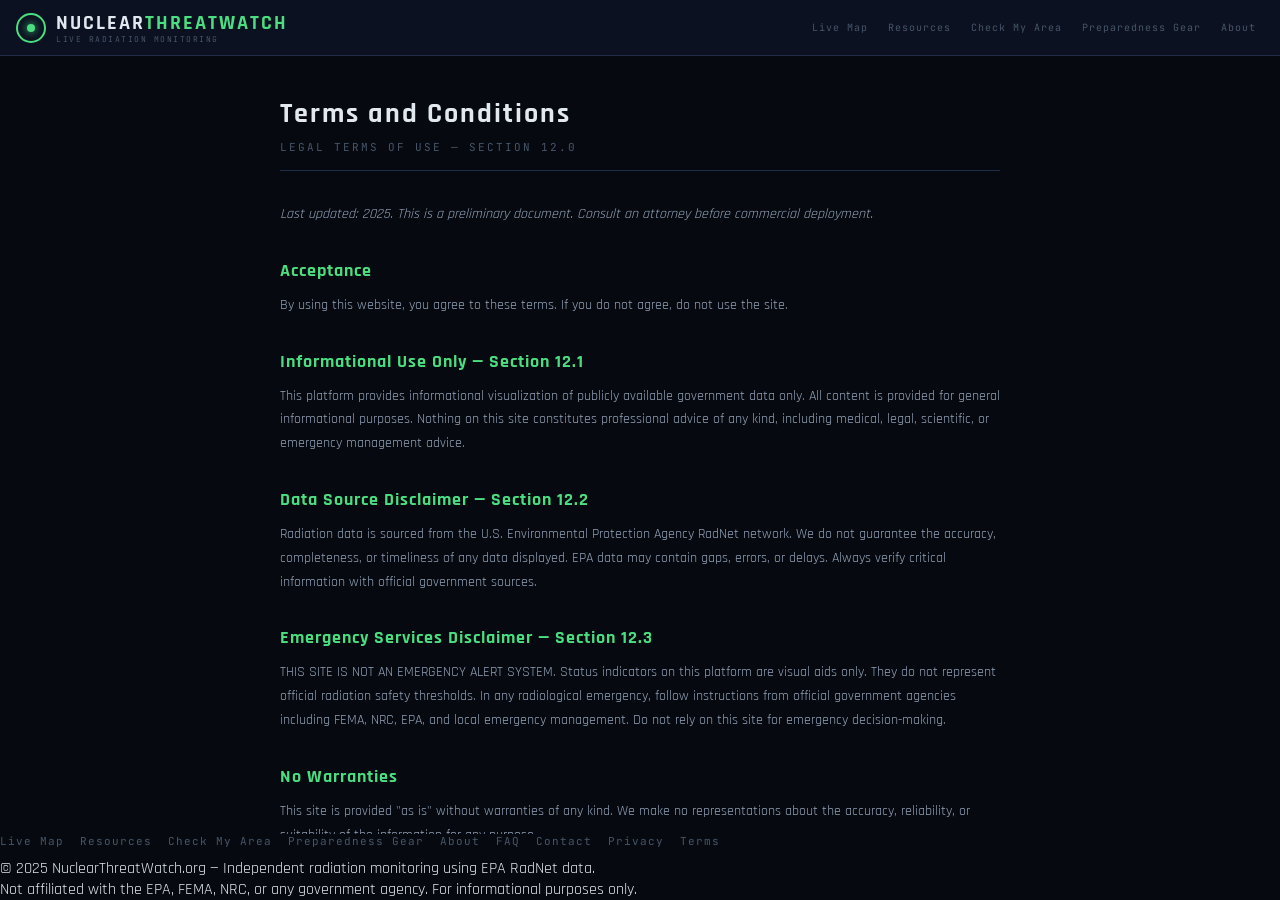
<file: pages/terms.html>
<!DOCTYPE html>
<html lang="en">
<head>
  <meta charset="UTF-8"/>
  <meta name="viewport" content="width=device-width, initial-scale=1.0"/>
  <meta name="theme-color" content="#060a10"/>
  <title>Terms and Conditions — NuclearThreatWatch.org</title>
  <link rel="manifest" href="../manifest.json"/>
  <link rel="stylesheet" href="../assets/css/style.css"/>
  <link rel="icon" href="data:image/svg+xml,<svg xmlns='http://www.w3.org/2000/svg' viewBox='0 0 100 100'><circle cx='50' cy='50' r='40' fill='none' stroke='%234ade80' stroke-width='8'/><circle cx='50' cy='50' r='10' fill='%234ade80'/></svg>"/>
</head>
<body>
<nav id="topnav" role="navigation">
  <a href="../index.html" class="logo-wrap">
    <div class="logo-ring"></div>
    <div><div class="logo-text">NUCLEAR<span>THREATWATCH</span></div><div class="logo-sub">Live Radiation Monitoring</div></div>
  </a>
  <div class="nav-links">
    <a href="../index.html" class="nav-link">Live Map</a>
    <a href="../resources.html" class="nav-link">Resources</a>
    <a href="../check-your-area.html" class="nav-link">Check My Area</a>
    <a href="../preparedness-gear.html" class="nav-link">Preparedness Gear</a>
    <a href="../pages/about.html" class="nav-link">About</a>
  </div>
</nav>

<!-- AD ZONE 1: 728x90 leaderboard above fold — activate after AdSense approval -->
<div class="ad-zone ad-leaderboard" id="ad-top" style="display:none;">
  <!-- PASTE ADSENSE 728x90 CODE HERE -->
</div>
<main class="content-page">
  <h1>Terms and Conditions</h1>
  <div class="page-sub">Legal terms of use — Section 12.0</div>
  <p><em>Last updated: 2025. This is a preliminary document. Consult an attorney before commercial deployment.</em></p>

  <h2>Acceptance</h2>
<!-- AD ZONE 2: 336x280 rectangle mid-content — activate after AdSense approval -->
<div class="ad-zone ad-rectangle" id="ad-mid" style="display:none;">
  <!-- PASTE ADSENSE 336x280 CODE HERE -->
</div>

  <p>By using this website, you agree to these terms. If you do not agree, do not use the site.</p>

  <h2>Informational Use Only — Section 12.1</h2>
  <p>This platform provides informational visualization of publicly available government data only. All content is provided for general informational purposes. Nothing on this site constitutes professional advice of any kind, including medical, legal, scientific, or emergency management advice.</p>

  <h2>Data Source Disclaimer — Section 12.2</h2>
  <p>Radiation data is sourced from the U.S. Environmental Protection Agency RadNet network. We do not guarantee the accuracy, completeness, or timeliness of any data displayed. EPA data may contain gaps, errors, or delays. Always verify critical information with official government sources.</p>

  <h2>Emergency Services Disclaimer — Section 12.3</h2>
  <p>THIS SITE IS NOT AN EMERGENCY ALERT SYSTEM. Status indicators on this platform are visual aids only. They do not represent official radiation safety thresholds. In any radiological emergency, follow instructions from official government agencies including FEMA, NRC, EPA, and local emergency management. Do not rely on this site for emergency decision-making.</p>

  <h2>No Warranties</h2>
  <p>This site is provided "as is" without warranties of any kind. We make no representations about the accuracy, reliability, or suitability of the information for any purpose.</p>

  <h2>Limitation of Liability</h2>
  <p>To the maximum extent permitted by law, we shall not be liable for any damages arising from use or inability to use this site, including reliance on any information displayed.</p>

  <h2>Advertising Disclosure — Section 12.5</h2>
  <p>This site may display advertising in future versions. Ad placements will be clearly identified. We may receive compensation from advertisers. Advertising relationships do not influence data display or editorial content.</p>

  <h2>Governing Law</h2>
  <p>These terms are governed by the laws of the United States.</p>
  </main>

<!-- AD ZONE 3: 728x90 leaderboard footer — activate after AdSense approval -->
<div class="ad-zone ad-leaderboard" id="ad-footer" style="display:none;">
  <!-- PASTE ADSENSE 728x90 CODE HERE -->
</div>

<footer class="site-footer">
  <div class="footer-links">
    <a href="../index.html">Live Map</a>
    <a href="../resources.html">Resources</a>
    <a href="../check-your-area.html">Check My Area</a>
    <a href="../preparedness-gear.html">Preparedness Gear</a>
    <a href="../pages/about.html">About</a>
    <a href="../pages/faq.html">FAQ</a>
    <a href="../pages/contact.html">Contact</a>
    <a href="../pages/privacy.html">Privacy</a>
    <a href="../pages/terms.html">Terms</a>
  </div>
  <div class="footer-legal">
    &copy; 2025 NuclearThreatWatch.org — Independent radiation monitoring using EPA RadNet data.<br>
    Not affiliated with the EPA, FEMA, NRC, or any government agency. For informational purposes only.
  </div>
</footer>
</body>
</html>
</file>
<file: assets/css/style.css>
/* ============================================================
   Radiation Monitoring PWA — style.css
   Mobile-first, dark mission-control aesthetic
   Sections 7.1–7.6, 15.0
   ============================================================ */

@import url('https://fonts.googleapis.com/css2?family=Rajdhani:wght@400;500;600;700&family=JetBrains+Mono:wght@300;400;500;700&display=swap');

/* ── Variables ───────────────────────────────────────────── */
:root {
  --bg:         #060a10;
  --bg-panel:   #0b1120;
  --bg-card:    #0f1929;
  --bg-hover:   #162035;
  --border:     #1e2d45;
  --border-hi:  #2a3f5f;
  --green:      #4ade80;
  --green-dim:  #166534;
  --amber:      #fbbf24;
  --amber-dim:  #713f12;
  --red:        #f87171;
  --red-dim:    #7f1d1d;
  --blue:       #38bdf8;
  --muted:      #475569;
  --text:       #e2e8f0;
  --text-sec:   #94a3b8;
  --text-dim:   #475569;
  --nav-h:      56px;
  --bar-h:      44px;
  --font-ui:    'Rajdhani', sans-serif;
  --font-data:  'JetBrains Mono', monospace;
  --radius:     8px;
  --transition: 0.2s ease;
}

/* ── Reset ───────────────────────────────────────────────── */
*, *::before, *::after { box-sizing: border-box; margin: 0; padding: 0; }
html { height: 100%; -webkit-text-size-adjust: 100%; }
body {
  height: 100%;
  background: var(--bg);
  color: var(--text);
  font-family: var(--font-ui);
  display: flex;
  flex-direction: column;
  overflow: hidden;
}
a { color: var(--blue); text-decoration: none; }
a:hover { text-decoration: underline; }

/* ── Ad containers — hidden for V1 ── */
.ad-container { display: none !important; }

/* ── Top Nav ─────────────────────────────────────────────── */
#topnav {
  height: var(--nav-h);
  background: var(--bg-panel);
  border-bottom: 1px solid var(--border);
  display: flex;
  align-items: center;
  gap: 12px;
  padding: 0 16px;
  flex-shrink: 0;
  z-index: 1000;
}

/* Ad placeholder top */
.ad-top { display: none; }

.logo-wrap {
  display: flex;
  align-items: center;
  gap: 10px;
  text-decoration: none;
}

.logo-ring {
  width: 30px; height: 30px;
  border: 2px solid var(--green);
  border-radius: 50%;
  display: flex;
  align-items: center;
  justify-content: center;
  flex-shrink: 0;
  animation: ring-pulse 4s ease-in-out infinite;
}

.logo-ring::before {
  content: '';
  width: 8px; height: 8px;
  background: var(--green);
  border-radius: 50%;
  box-shadow: 0 0 8px var(--green);
}

@keyframes ring-pulse {
  0%,100% { box-shadow: 0 0 0 0 rgba(74,222,128,0.3); }
  50%      { box-shadow: 0 0 0 6px rgba(74,222,128,0.06); }
}

.logo-text {
  font-size: 20px;
  font-weight: 700;
  letter-spacing: 2px;
  color: var(--text);
  line-height: 1.1;
}
.logo-text span { color: var(--green); }
.logo-sub {
  font-family: var(--font-data);
  font-size: 8px;
  color: var(--text-dim);
  letter-spacing: 1.5px;
  text-transform: uppercase;
}

/* Search */
.search-wrap {
  position: relative;
  flex: 1;
  max-width: 260px;
  margin-left: auto;
}

#search-input {
  width: 100%;
  background: var(--bg);
  border: 1px solid var(--border);
  border-radius: var(--radius);
  color: var(--text);
  font-family: var(--font-data);
  font-size: 12px;
  padding: 8px 12px 8px 32px;
  outline: none;
  transition: border-color var(--transition);
}
#search-input::placeholder { color: var(--text-dim); }
#search-input:focus { border-color: var(--green); }

.search-icon {
  position: absolute;
  left: 10px; top: 50%;
  transform: translateY(-50%);
  color: var(--text-dim);
  font-size: 14px;
  pointer-events: none;
}

#search-results {
  position: absolute;
  top: calc(100% + 4px);
  left: 0; right: 0;
  background: var(--bg-panel);
  border: 1px solid var(--border-hi);
  border-radius: var(--radius);
  display: none;
  z-index: 2000;
  overflow: hidden;
  box-shadow: 0 8px 24px rgba(0,0,0,0.5);
}

.search-item {
  display: flex;
  justify-content: space-between;
  align-items: center;
  padding: 10px 14px;
  cursor: pointer;
  border-bottom: 1px solid var(--border);
  transition: background var(--transition);
  gap: 8px;
}
.search-item:last-child { border-bottom: none; }
.search-item:hover { background: var(--bg-hover); }
.search-name { font-size: 13px; font-weight: 600; }
.search-val  { font-family: var(--font-data); font-size: 11px; }

/* Install button */
#install-btn {
  display: none;
  align-items: center;
  gap: 6px;
  background: var(--green-dim);
  color: var(--green);
  border: 1px solid var(--green);
  border-radius: var(--radius);
  padding: 6px 12px;
  font-family: var(--font-ui);
  font-size: 12px;
  font-weight: 600;
  cursor: pointer;
  letter-spacing: 1px;
  white-space: nowrap;
}

/* Clock */
#utc-clock {
  font-family: var(--font-data);
  font-size: 10px;
  color: var(--text-dim);
  white-space: nowrap;
  display: none;
}
@media (min-width: 768px) { #utc-clock { display: block; } }

/* ── Map Area ────────────────────────────────────────────── */
#map-area {
  flex: 1;
  position: relative;
  overflow: hidden;
}

#map {
  width: 100%;
  height: 100%;
}

/* ── Station dots ────────────────────────────────────────── */
.map-dot {
  width: 12px; height: 12px;
  border-radius: 50%;
  border: 2px solid rgba(255,255,255,0.15);
  cursor: pointer;
  transition: transform 0.2s, box-shadow 0.2s;
}

.map-dot:hover { transform: scale(1.4); }

.dot-loading  { background: var(--muted); opacity: 0.5; }
.dot-normal   { background: var(--green); animation: pulse-green 3s ease-in-out infinite; }
.dot-elevated { background: var(--amber); animation: pulse-amber 2s ease-in-out infinite; }
.dot-alert    { background: var(--red);   animation: pulse-red 1s ease-in-out infinite; }
.dot-nodata   { background: var(--muted); opacity: 0.4; }

.dot-selected {
  width: 18px !important;
  height: 18px !important;
  border: 3px solid white !important;
  margin: -3px;
  z-index: 999;
}

@keyframes pulse-green {
  0%,100% { box-shadow: 0 0 0 0 rgba(74,222,128,0.5); }
  50%      { box-shadow: 0 0 0 5px rgba(74,222,128,0.12); }
}
@keyframes pulse-amber {
  0%,100% { box-shadow: 0 0 0 0 rgba(251,191,36,0.5); }
  50%      { box-shadow: 0 0 0 5px rgba(251,191,36,0.15); }
}
@keyframes pulse-red {
  0%,100% { box-shadow: 0 0 0 0 rgba(248,113,113,0.7); }
  50%      { box-shadow: 0 0 0 7px rgba(248,113,113,0.2); }
}

/* ── Info Panel ──────────────────────────────────────────── */
#info-panel {
  position: absolute;
  top: 10px; right: 10px;
  width: calc(100% - 20px);
  max-width: 320px;
  max-height: calc(100% - 20px);
  overflow-y: auto;
  background: var(--bg-panel);
  border: 1px solid var(--border-hi);
  border-radius: 12px;
  z-index: 900;
  transform: translateX(calc(100% + 20px));
  transition: transform 0.35s cubic-bezier(0.16,1,0.3,1);
  scrollbar-width: thin;
  scrollbar-color: var(--border) transparent;
}
#info-panel.open { transform: translateX(0); }

.panel-header {
  display: flex;
  align-items: center;
  justify-content: space-between;
  padding: 14px 16px;
  border-bottom: 1px solid var(--border);
  position: sticky; top: 0;
  background: var(--bg-panel);
  z-index: 1;
}

#panel-title {
  font-size: 15px;
  font-weight: 700;
  letter-spacing: 1px;
  text-transform: uppercase;
}

#panel-close {
  background: none;
  border: 1px solid var(--border);
  color: var(--text-dim);
  border-radius: 4px;
  width: 28px; height: 28px;
  cursor: pointer;
  font-size: 14px;
  display: flex; align-items: center; justify-content: center;
  transition: all var(--transition);
  flex-shrink: 0;
}
#panel-close:hover { border-color: var(--red); color: var(--red); }

#panel-body { padding: 14px 16px; }

.panel-status {
  display: flex;
  align-items: center;
  gap: 8px;
  font-family: var(--font-data);
  font-size: 11px;
  font-weight: 700;
  letter-spacing: 2px;
  margin-bottom: 14px;
}

.status-pip {
  width: 8px; height: 8px;
  border-radius: 50%;
  flex-shrink: 0;
}

.badge {
  margin-left: auto;
  border-radius: 4px;
  padding: 1px 6px;
  font-size: 9px;
  letter-spacing: 1px;
}
.badge-live { background: rgba(74,222,128,0.1); color: var(--green); border: 1px solid var(--green-dim); }
.badge-est  { background: rgba(71,85,105,0.1);  color: var(--text-dim);  border: 1px solid var(--border); }

.metric-grid {
  display: grid;
  grid-template-columns: 1fr 1fr;
  gap: 10px;
  margin-bottom: 14px;
}

.metric-card {
  background: var(--bg-card);
  border: 1px solid var(--border);
  border-radius: var(--radius);
  padding: 14px 10px;
  text-align: center;
}

.metric-val  { font-family: var(--font-data); font-size: 26px; font-weight: 700; line-height: 1; }
.metric-unit { font-family: var(--font-data); font-size: 10px; color: var(--text-dim); margin: 2px 0; }
.metric-name { font-size: 10px; font-weight: 600; letter-spacing: 1px; color: var(--text-sec); text-transform: uppercase; }

.context-card {
  background: var(--bg-card);
  border: 1px solid var(--border);
  border-radius: var(--radius);
  padding: 12px;
  margin-bottom: 14px;
}
.context-heading {
  font-family: var(--font-data);
  font-size: 9px;
  letter-spacing: 2px;
  color: var(--text-dim);
  margin-bottom: 6px;
}
.context-text { font-size: 13px; line-height: 1.5; color: var(--text-sec); }

/* Scale */
.scale-wrap { margin-bottom: 14px; }
.scale-label { font-family: var(--font-data); font-size: 9px; letter-spacing: 2px; color: var(--text-dim); margin-bottom: 6px; }
.scale-track {
  position: relative;
  height: 8px;
  background: var(--bg-card);
  border: 1px solid var(--border);
  border-radius: 4px;
  overflow: hidden;
  margin-bottom: 2px;
}
.scale-fill { height: 100%; border-radius: 4px; transition: width 1s ease; }
.scale-zones {
  position: absolute;
  top: 0; left: 0; right: 0; bottom: 0;
  display: flex;
  pointer-events: none;
}
.zone-normal { flex: 0 0 50%; border-right: 1px solid rgba(255,255,255,0.1); }
.zone-elev   { flex: 0 0 25%; border-right: 1px solid rgba(255,255,255,0.1); }
.zone-alert  { flex: 1; }
.scale-ticks {
  display: flex;
  justify-content: space-between;
  font-family: var(--font-data);
  font-size: 8px;
  color: var(--text-dim);
}

/* Meta */
.panel-meta {
  display: flex;
  flex-direction: column;
  gap: 4px;
  margin-bottom: 12px;
  font-family: var(--font-data);
  font-size: 10px;
  color: var(--text-dim);
}
.meta-label { letter-spacing: 1px; font-size: 9px; color: var(--muted); }

.disclaimer-mini {
  font-size: 10px;
  color: var(--muted);
  line-height: 1.5;
  border-top: 1px solid var(--border);
  padding-top: 10px;
}

/* Loading */
.panel-loading {
  display: flex;
  flex-direction: column;
  align-items: center;
  gap: 12px;
  padding: 30px 0;
  color: var(--text-dim);
  font-size: 13px;
}
.loading-spinner {
  width: 28px; height: 28px;
  border: 2px solid var(--border);
  border-top-color: var(--green);
  border-radius: 50%;
  animation: spin 0.8s linear infinite;
}
@keyframes spin { to { transform: rotate(360deg); } }

/* ── Legend ──────────────────────────────────────────────── */
#legend {
  position: absolute;
  bottom: 54px;
  left: 10px;
  background: rgba(11,17,32,0.92);
  border: 1px solid var(--border);
  border-radius: var(--radius);
  padding: 10px 14px;
  z-index: 800;
  backdrop-filter: blur(8px);
}
.legend-title {
  font-family: var(--font-data);
  font-size: 8px;
  letter-spacing: 2px;
  color: var(--text-dim);
  text-transform: uppercase;
  margin-bottom: 8px;
}
.legend-row {
  display: flex;
  align-items: center;
  gap: 8px;
  font-size: 12px;
  font-weight: 500;
  margin-bottom: 5px;
}
.legend-row:last-child { margin-bottom: 0; }
.legend-pip {
  width: 10px; height: 10px;
  border-radius: 50%;
  flex-shrink: 0;
}
.pip-normal   { background: var(--green); box-shadow: 0 0 6px rgba(74,222,128,0.5); }
.pip-elevated { background: var(--amber); box-shadow: 0 0 6px rgba(251,191,36,0.5); }
.pip-alert    { background: var(--red);   box-shadow: 0 0 6px rgba(248,113,113,0.5); }
.pip-nodata   { background: var(--muted); }
.legend-range {
  margin-left: auto;
  font-family: var(--font-data);
  font-size: 9px;
  color: var(--text-dim);
}

/* ── Stats Bar ───────────────────────────────────────────── */
#statsbar {
  height: var(--bar-h);
  background: var(--bg-panel);
  border-top: 1px solid var(--border);
  display: flex;
  align-items: center;
  padding: 0 12px;
  gap: 0;
  flex-shrink: 0;
  overflow-x: auto;
  scrollbar-width: none;
}
#statsbar::-webkit-scrollbar { display: none; }

.stat-cell {
  display: flex;
  align-items: center;
  gap: 6px;
  padding: 0 12px 0 0;
  margin-right: 12px;
  border-right: 1px solid var(--border);
  white-space: nowrap;
  font-family: var(--font-data);
  font-size: 11px;
}
.stat-cell:last-of-type { border-right: none; }

.stat-pip {
  width: 7px; height: 7px;
  border-radius: 50%;
  flex-shrink: 0;
}
.pip-g { background: var(--green); }
.pip-a { background: var(--amber); }
.pip-r { background: var(--red); }
.pip-b { background: var(--blue); }
.pip-m { background: var(--muted); }

.stat-lbl { color: var(--text-dim); }
.stat-val { color: var(--text); font-weight: 700; }

/* Progress */
#progress-wrap {
  margin-left: auto;
  display: flex;
  align-items: center;
  gap: 8px;
  transition: opacity 1s;
  flex-shrink: 0;
}
#progress-track {
  width: 80px; height: 3px;
  background: var(--bg-card);
  border-radius: 2px;
  overflow: hidden;
}
#progress-bar {
  height: 100%;
  background: var(--green);
  width: 0%;
  transition: width 0.3s ease;
  border-radius: 2px;
}
#status-text {
  font-family: var(--font-data);
  font-size: 9px;
  color: var(--text-dim);
  white-space: nowrap;
  display: none;
}
@media (min-width: 500px) { #status-text { display: block; } }

/* Ad placeholder footer */
.ad-bottom { display: none; }

/* ── Leaflet overrides ──────────────────────────────────── */
.leaflet-control-zoom a {
  background: var(--bg-panel) !important;
  border-color: var(--border) !important;
  color: var(--text-sec) !important;
  font-family: var(--font-ui) !important;
}
.leaflet-control-zoom a:hover { background: var(--bg-hover) !important; color: var(--text) !important; }
.leaflet-control-attribution {
  background: rgba(6,10,16,0.85) !important;
  color: var(--text-dim) !important;
  font-family: var(--font-data) !important;
  font-size: 9px !important;
}
.leaflet-control-attribution a { color: var(--blue) !important; }

/* ── Scrollbar ───────────────────────────────────────────── */
::-webkit-scrollbar { width: 4px; height: 4px; }
::-webkit-scrollbar-track { background: transparent; }
::-webkit-scrollbar-thumb { background: var(--border); border-radius: 2px; }

/* ── Ad Zones ────────────────────────────────────────────
   Both leaderboard slots hidden by default (display:none in HTML).
   To activate: remove display:none and paste AdSense code inside.
   ─────────────────────────────────────────────────────── */
.ad-zone {
  width: 100%;
  display: flex;
  justify-content: center;
  align-items: center;
  background: var(--bg-panel);
  border-top: 1px solid var(--border);
  border-bottom: 1px solid var(--border);
  overflow: hidden;
}
.ad-leaderboard { height: 90px; min-height: 90px; }

/* ── Below the Fold ─────────────────────────────────────
   Scrollable section below map. Amazon products + footer ad.
   ─────────────────────────────────────────────────────── */
#below-fold {
  background: var(--bg);
  border-top: 1px solid var(--border);
  flex-shrink: 0;
}

/* ── Amazon Affiliate Section ────────────────────────── */
#amazon-section {
  padding: 28px 20px 20px;
  max-width: 960px;
  margin: 0 auto;
}
.amazon-header { margin-bottom: 18px; }
.amazon-label {
  font-family: var(--font-data);
  font-size: 10px;
  letter-spacing: 3px;
  color: var(--amber);
  text-transform: uppercase;
  margin-bottom: 4px;
}
.amazon-sub {
  font-size: 12px;
  color: var(--text-dim);
  font-family: var(--font-data);
}
.amazon-grid {
  display: grid;
  grid-template-columns: repeat(auto-fit, minmax(240px, 1fr));
  gap: 14px;
  margin-bottom: 16px;
}
.amazon-card {
  display: flex;
  flex-direction: column;
  background: var(--bg-card);
  border: 1px solid var(--border);
  border-radius: var(--radius);
  overflow: hidden;
  text-decoration: none;
  transition: border-color var(--transition), transform var(--transition);
  position: relative;
  cursor: pointer;
}
.amazon-card:hover {
  border-color: var(--amber);
  transform: translateY(-2px);
  text-decoration: none;
}
.product-badge {
  position: absolute;
  top: 10px; left: 10px;
  background: var(--amber);
  color: #000;
  font-family: var(--font-data);
  font-size: 9px;
  font-weight: 700;
  letter-spacing: 1px;
  padding: 2px 7px;
  border-radius: 3px;
}
.product-img-wrap {
  height: 120px;
  background: var(--bg-panel);
  border-bottom: 1px solid var(--border);
  display: flex;
  align-items: center;
  justify-content: center;
  overflow: hidden;
}
/* Real image: replace placeholder div with <img src="AMAZON_URL" alt="..." /> */
.product-img-placeholder { font-size: 48px; opacity: 0.5; }
.product-img-wrap img { max-height: 110px; max-width: 100%; object-fit: contain; }
.product-info {
  padding: 14px;
  display: flex;
  flex-direction: column;
  gap: 6px;
  flex: 1;
}
.product-name { font-size: 14px; font-weight: 700; color: var(--text); letter-spacing: 0.5px; }
.product-desc { font-size: 12px; color: var(--text-sec); line-height: 1.5; flex: 1; }
.product-cta { font-family: var(--font-data); font-size: 11px; color: var(--amber); letter-spacing: 1px; margin-top: 4px; }
.amazon-disclosure {
  font-family: var(--font-data);
  font-size: 10px;
  color: var(--text-dim);
  line-height: 1.5;
  padding-top: 8px;
  border-top: 1px solid var(--border);
}

/* ── Site Footer ─────────────────────────────────────── */
#site-footer {
  padding: 16px 20px;
  border-top: 1px solid var(--border);
  background: var(--bg-panel);
}
.footer-links { display: flex; flex-wrap: wrap; gap: 16px; margin-bottom: 10px; }
.footer-links a {
  font-family: var(--font-data);
  font-size: 11px;
  color: var(--text-dim);
  letter-spacing: 1px;
  text-decoration: none;
}
.footer-links a:hover { color: var(--green); }
.footer-disclaimer { font-family: var(--font-data); font-size: 10px; color: var(--text-dim); line-height: 1.6; }

/* ── Content pages (about, faq, etc.) ──────────────────── */
.content-page {
  max-width: 760px;
  margin: 0 auto;
  padding: 40px 20px 80px;
  overflow-y: auto;
  height: calc(100vh - var(--nav-h));
}

.content-page h1 {
  font-size: 28px;
  font-weight: 700;
  letter-spacing: 2px;
  color: var(--text);
  margin-bottom: 8px;
}
.content-page .page-sub {
  font-family: var(--font-data);
  font-size: 11px;
  letter-spacing: 2px;
  color: var(--text-dim);
  text-transform: uppercase;
  margin-bottom: 32px;
  border-bottom: 1px solid var(--border);
  padding-bottom: 16px;
}
.content-page h2 {
  font-size: 18px;
  font-weight: 700;
  letter-spacing: 1px;
  color: var(--green);
  margin: 32px 0 12px;
}
.content-page h3 {
  font-size: 15px;
  font-weight: 600;
  color: var(--text);
  margin: 20px 0 8px;
}
.content-page p, .content-page li {
  font-size: 14px;
  line-height: 1.7;
  color: var(--text-sec);
  margin-bottom: 12px;
}
.content-page ul, .content-page ol {
  padding-left: 20px;
  margin-bottom: 16px;
}
.content-page .callout {
  background: var(--bg-card);
  border-left: 3px solid var(--green);
  border-radius: 0 var(--radius) var(--radius) 0;
  padding: 14px 16px;
  margin: 20px 0;
  font-size: 13px;
  color: var(--text-sec);
}
.content-page .callout.warn { border-color: var(--amber); }
.content-page .callout.danger { border-color: var(--red); }
.content-page table {
  width: 100%;
  border-collapse: collapse;
  margin: 16px 0;
  font-size: 13px;
}
.content-page th {
  background: var(--bg-card);
  border: 1px solid var(--border);
  padding: 10px 14px;
  text-align: left;
  font-weight: 600;
  letter-spacing: 1px;
  font-size: 11px;
  text-transform: uppercase;
  color: var(--text-dim);
}
.content-page td {
  border: 1px solid var(--border);
  padding: 10px 14px;
  color: var(--text-sec);
  vertical-align: top;
}
.content-page tr:nth-child(even) td { background: rgba(15,25,41,0.5); }

/* Nav links for content pages */
.nav-links {
  display: flex;
  gap: 4px;
  margin-left: auto;
}
.nav-link {
  font-family: var(--font-data);
  font-size: 10px;
  letter-spacing: 1px;
  color: var(--text-dim);
  padding: 4px 8px;
  border-radius: 4px;
  text-decoration: none;
  transition: color var(--transition);
  white-space: nowrap;
}
.nav-link:hover { color: var(--green); text-decoration: none; }
@media (max-width: 600px) { .nav-links { display: none; } }
</file>
